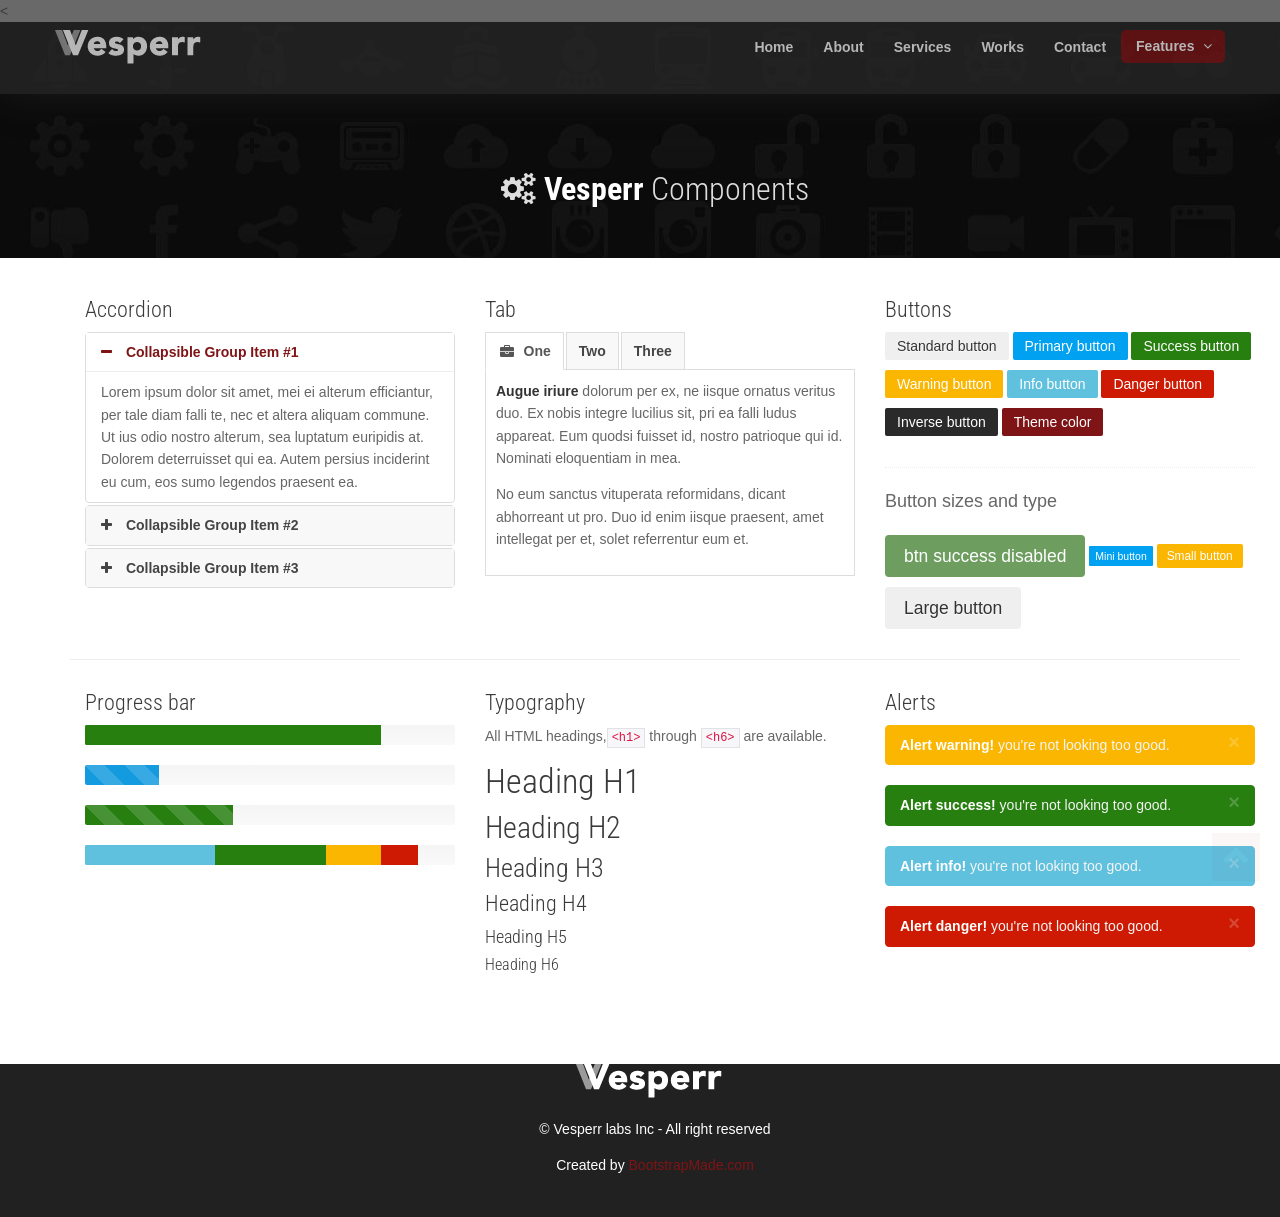
<file: components.html>
<!doctype html>
<html lang="en">

<head>
	<meta charset="utf-8">
	<title>Vesperr one page site template with bootstrap</title>
	<meta name="viewport" content="width=device-width, initial-scale=1.0" />
	<meta name="description" content="" />
	<meta name="author" content="" />
	<!-- styles -->
	<link href="assets/css/bootstrap.css" rel="stylesheet" />
	<link href="assets/css/bootstrap-responsive.css" rel="stylesheet" />
	<link href="assets/css/prettyPhoto.css" rel="stylesheet" />
	<link href="assets/css/animate.css" rel="stylesheet" />
	<<link href="https://fonts.googleapis.com/css?family=Noto+Serif:400,700,400italic|Roboto+Condensed:400,300,700" rel="stylesheet" />

	<link href="assets/css/style.css" rel="stylesheet" />
	<link href="assets/color/default.css" rel="stylesheet" />

	<!-- Fav and touch icons -->
	<link rel="apple-touch-icon-precomposed" sizes="144x144" href="ico/apple-touch-icon-144-precomposed.png" />
	<link rel="apple-touch-icon-precomposed" sizes="114x114" href="ico/apple-touch-icon-114-precomposed.png" />
	<link rel="apple-touch-icon-precomposed" sizes="72x72" href="ico/apple-touch-icon-72-precomposed.png" />
	<link rel="apple-touch-icon-precomposed" href="ico/apple-touch-icon-57-precomposed.png" />
	<link rel="shortcut icon" href="ico/favicon.ico" />
	<!-- =======================================================
    Theme Name: Vesperr
    Theme URL: https://bootstrapmade.com/vesperr-free-bootstrap-template/
    Author: BootstrapMade.com
    Author URL: https://bootstrapmade.com
	======================================================= -->
</head>

<body>
	<header>
		<div id="topnav" class="navbar navbar-fixed-top default">
			<div class="navbar-inner">
				<div class="container">
					<div class="logo">
						<a href="index.html">
				<img src="assets/img/logo.png" alt="" />
				</a>
					</div>
					<div class="navigation">
						<nav>
							<ul class="nav pull-right">
								<li><a href="index.html#intro" class="external">Home</a></li>
								<li><a href="index.html#about" class="external">About</a></li>
								<li><a href="index.html#services" class="external">Services</a></li>
								<li><a href="index.html#works" class="external">Works</a></li>
								<li><a href="index.html#contact" class="external">Contact</a></li>
								<li class="dropdown current">
									<a href="#">Features <i class="icon-angle-down"></i></a>
									<ul class="dropdown-menu">
										<li><a href="components.html" class="external">Components</a></li>
										<li><a href="icons.html" class="external">Icons</a></li>
										<li><a href="animations.html" class="external">56 Animations</a></li>
									</ul>
								</li>
							</ul>
						</nav>
					</div>
					<!--/.nav-collapse -->
				</div>
			</div>
		</div>
	</header>
	<section id="intro" class="inner">
		<div class="container">
			<div class="row">
				<div class="span12">
					<div class="inner-heading">
						<h2><i class="icon-cogs"></i><strong>Vesperr</strong> Components</h2>
					</div>
				</div>
			</div>
		</div>
	</section>
	<!-- section main content -->
	<section id="maincontent" class="section">
		<div class="container">
			<div class="row">
				<div class="span12">
					<div class="row">
						<div class="span4">
							<h4>Accordion</h4>
							<!-- start: Accordion -->
							<div class="accordion" id="accordion2">
								<div class="accordion-group">
									<div class="accordion-heading">
										<a class="accordion-toggle active" data-toggle="collapse" data-parent="#accordion2" href="#collapseOne">
								<i class="icon-minus"></i> Collapsible Group Item #1 </a>
									</div>
									<div id="collapseOne" class="accordion-body collapse in">
										<div class="accordion-inner">
											Lorem ipsum dolor sit amet, mei ei alterum efficiantur, per tale diam falli te, nec et altera aliquam commune. Ut ius odio nostro alterum, sea luptatum euripidis at. Dolorem deterruisset qui ea. Autem persius inciderint eu cum, eos sumo legendos praesent
											ea.
										</div>
									</div>
								</div>
								<div class="accordion-group">
									<div class="accordion-heading">
										<a class="accordion-toggle" data-toggle="collapse" data-parent="#accordion2" href="#collapseTwo">
								<i class="icon-plus"></i> Collapsible Group Item #2 </a>
									</div>
									<div id="collapseTwo" class="accordion-body collapse">
										<div class="accordion-inner">
											Anim pariatur cliche reprehenderit, enim eiusmod high life accusamus terry richardson ad squid. 3 wolf moon officia aute, non cupidatat skateboard dolor brunch. Food truck quinoa nesciunt laborum eiusmod.
										</div>
									</div>
								</div>
								<div class="accordion-group">
									<div class="accordion-heading">
										<a class="accordion-toggle" data-toggle="collapse" data-parent="#accordion2" href="#collapseThree">
								<i class="icon-plus"></i> Collapsible Group Item #3 </a>
									</div>
									<div id="collapseThree" class="accordion-body collapse">
										<div class="accordion-inner">
											Ad vegan excepteur butcher vice lomo. Leggings occaecat craft beer farm-to-table, raw denim aesthetic synth nesciunt you probably haven't heard of them accusamus labore sustainable VHS.
										</div>
									</div>
								</div>
							</div>
							<!--end: Accordion -->
						</div>
						<div class="span4">
							<h4>Tab</h4>
							<ul class="nav nav-tabs">
								<li class="active"><a href="#one" data-toggle="tab"><i class="icon-briefcase"></i> One</a></li>
								<li><a href="#two" data-toggle="tab">Two</a></li>
								<li><a href="#three" data-toggle="tab">Three</a></li>
							</ul>
							<div class="tab-content">
								<div class="tab-pane active" id="one">
									<p>
										<strong>Augue iriure</strong> dolorum per ex, ne iisque ornatus veritus duo. Ex nobis integre lucilius sit, pri ea falli ludus appareat. Eum quodsi fuisset id, nostro patrioque qui id. Nominati eloquentiam in mea.
									</p>
									<p>
										No eum sanctus vituperata reformidans, dicant abhorreant ut pro. Duo id enim iisque praesent, amet intellegat per et, solet referrentur eum et.
									</p>
								</div>
								<div class="tab-pane" id="two">
									<p>
										Tale dolor mea ex, te enim assum suscipit cum, vix aliquid omittantur in. Duo eu cibo dolorum menandri, nam sumo dicit admodum ei. Ne mazim commune honestatis cum, mentitum phaedrum sit et.
									</p>
								</div>
								<div class="tab-pane" id="three">
									<p>
										Cu cum commodo regione definiebas. Cum ea eros laboramus, audire deseruisse his at, munere aeterno ut quo. Et ius doming causae philosophia, vitae bonorum intellegat usu cu.
									</p>
								</div>
							</div>
						</div>
						<div class="span4 demobutton">
							<h4>Buttons</h4>
							<a href="#" class="btn">Standard button</a>
							<a href="#" class="btn btn-primary">Primary button</a>
							<a href="#" class="btn btn-success">Success button</a>
							<a href="#" class="btn btn-warning">Warning button</a>
							<a href="#" class="btn btn-info">Info button</a>
							<a href="#" class="btn btn-danger">Danger button</a>
							<a href="#" class="btn btn-inverse">Inverse button</a>
							<a href="#" class="btn btn-theme">Theme color</a>
							<div class="dotted_line">
							</div>
							<p class="lead">
								Button sizes and type
							</p>
							<a href="#" class="btn btn-large btn-success disabled">btn success disabled</a>
							<a href="#" class="btn btn-mini btn-primary">Mini button</a>
							<a href="#" class="btn btn-small btn-warning">Small button</a>
							<a href="#" class="btn btn-large btn-color">Large button</a>
						</div>
					</div>
					<div class="solid_line">
					</div>
					<div class="row">
						<div class="span4">
							<h4>Progress bar</h4>
							<div class="progress">
								<div class="bar bar-success bar80">
								</div>
							</div>
							<div class="progress progress-striped">
								<div class="bar bar20">
								</div>
							</div>
							<div class="progress progress-striped active">
								<div class="bar bar-success bar40">
								</div>
							</div>
							<div class="progress">
								<div class="bar bar-info bar35">
								</div>
								<div class="bar bar-success bar30">
								</div>
								<div class="bar bar-warning bar15">
								</div>
								<div class="bar bar-danger bar10">
								</div>
							</div>
						</div>
						<div class="span4">
							<h4>Typography</h4>
							<p>
								All HTML headings,<code>&lt;h1&gt;</code> through <code>&lt;h6&gt;</code> are available.
							</p>
							<h1>Heading H1</h1>
							<h2>Heading H2</h2>
							<h3>Heading H3</h3>
							<h4>Heading H4</h4>
							<h5>Heading H5</h5>
							<h6>Heading H6</h6>
						</div>
						<div class="span4">
							<h4>Alerts</h4>
							<div class="alert alert-warning">
								<button type="button" class="close" data-dismiss="alert">×</button><strong>Alert warning!</strong> you're not looking too good.
							</div>
							<div class="alert alert-success">
								<button type="button" class="close" data-dismiss="alert">×</button><strong>Alert success!</strong> you're not looking too good.
							</div>
							<div class="alert alert-info">
								<button type="button" class="close" data-dismiss="alert">×</button><strong>Alert info!</strong> you're not looking too good.
							</div>
							<div class="alert alert-danger">
								<button type="button" class="close" data-dismiss="alert">×</button><strong>Alert danger!</strong> you're not looking too good.
							</div>
						</div>
					</div>
				</div>
			</div>
		</div>
	</section>
	<!-- section main content -->

	<footer>
		<div class="verybottom">
			<div class="container">
				<div class="row">
					<div class="span12">
						<div class="aligncenter">
							<div class="logo">
								<a class="brand" href="index.html">
									<img src="assets/img/logo.png" alt="" />
								</a>
							</div>
							<p>
								&copy; Vesperr labs Inc - All right reserved
							</p>
							<div class="credits">
                <!--
                  All the links in the footer should remain intact.
                  You can delete the links only if you purchased the pro version.
                  Licensing information: https://bootstrapmade.com/license/
                  Purchase the pro version with working PHP/AJAX contact form: https://bootstrapmade.com/buy/?theme=Vesperr
                -->
                Created by <a href="https://bootstrapmade.com/">BootstrapMade.com</a>
              </div>
						</div>
					</div>
				</div>
			</div>
		</div>
	</footer>
	<a href="#" class="scrollup"><i class="icon-chevron-up icon-square icon-48 active"></i></a>

	<!-- Javascript Library Files -->
	<script src="assets/js/jquery.min.js"></script>
	<script src="assets/js/jquery.easing.js"></script>
	<script src="assets/js/bootstrap.js"></script>
	<script src="assets/js/parallax/jquery.parallax-1.1.3.js"></script>
	<script src="assets/js/nagging-menu.js"></script>
	<script src="assets/js/jquery.nav.js"></script>
	<script src="assets/js/prettyPhoto/jquery.prettyPhoto.js"></script>
	<script src="assets/js/portfolio/jquery.quicksand.js"></script>
	<script src="assets/js/portfolio/setting.js"></script>
	<script src="assets/js/hover/jquery-hover-effect.js"></script>
	<script src="assets/js/jquery.scrollTo.min.js"></script>
	<script src="assets/js/animate.js"></script>

	<!-- Template Custom Javascript File -->
	<script src="assets/js/custom.js"></script>

</body>

</html>
</file>
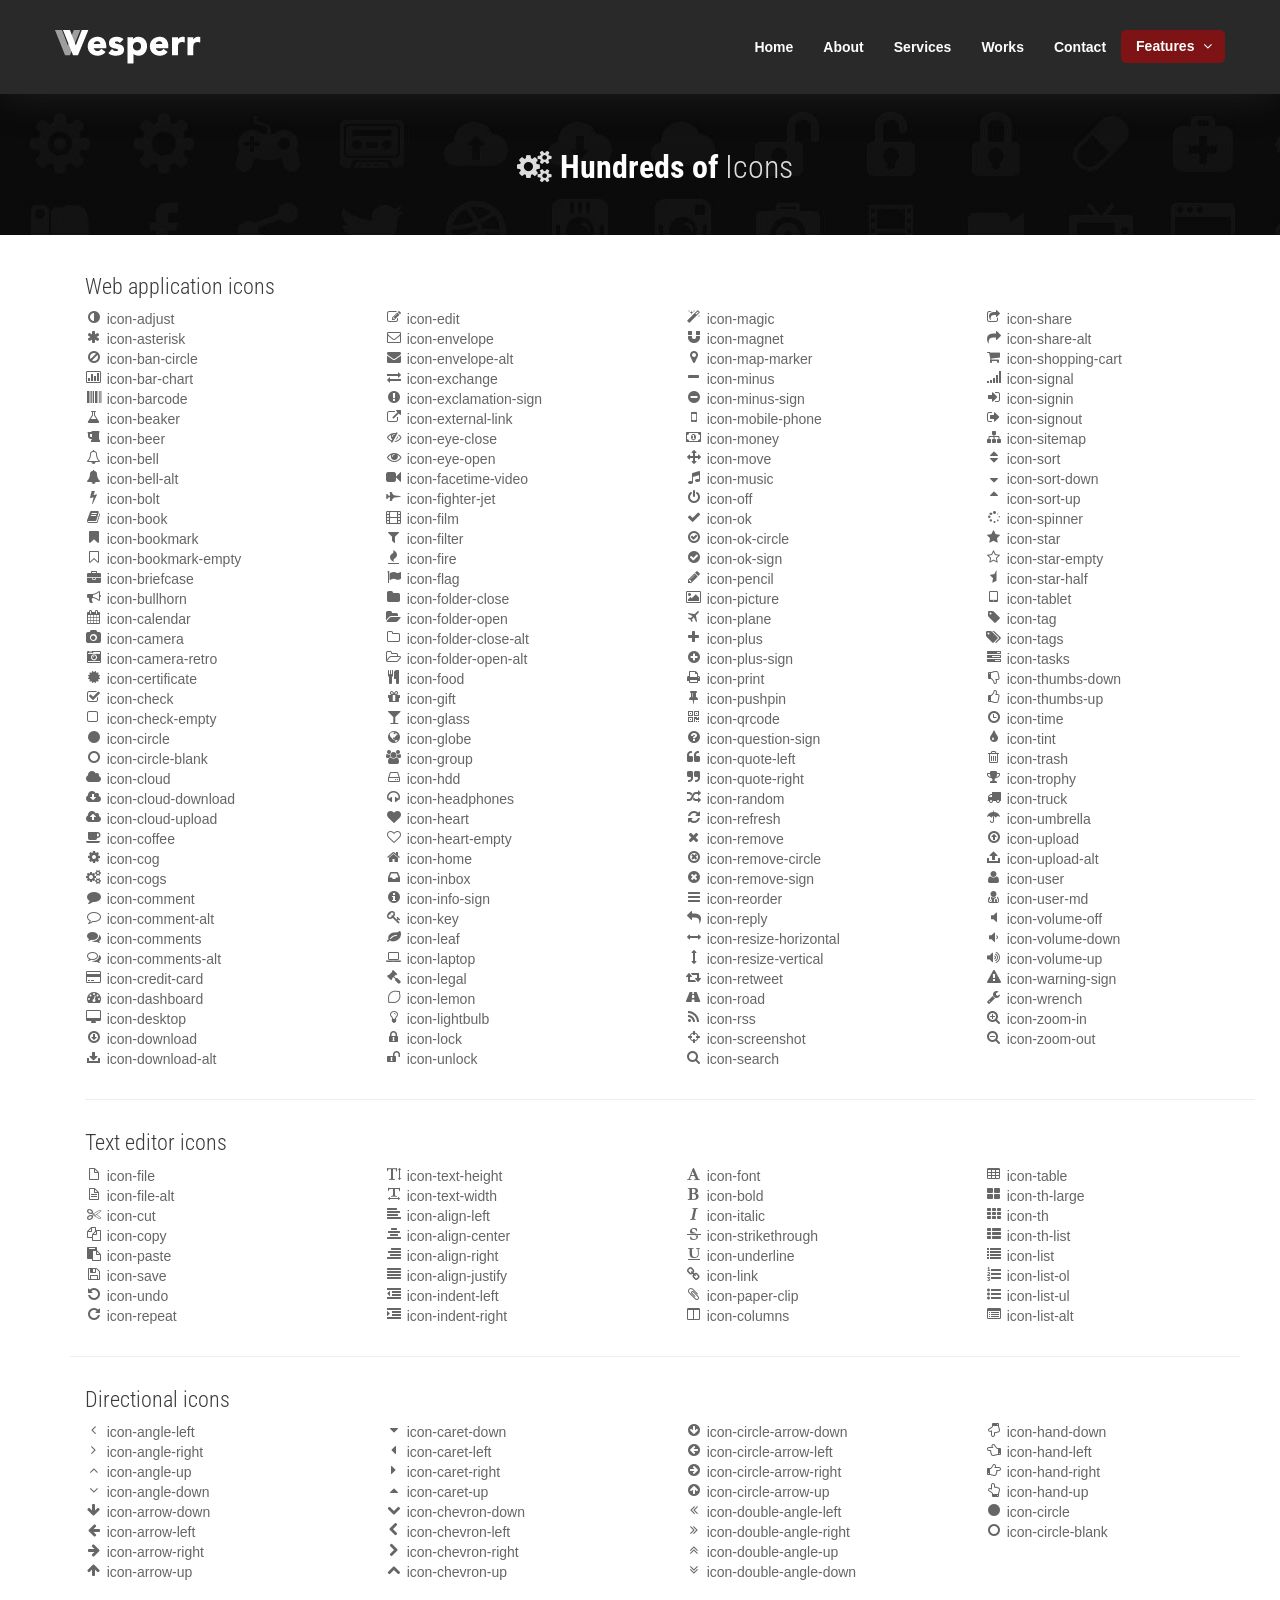
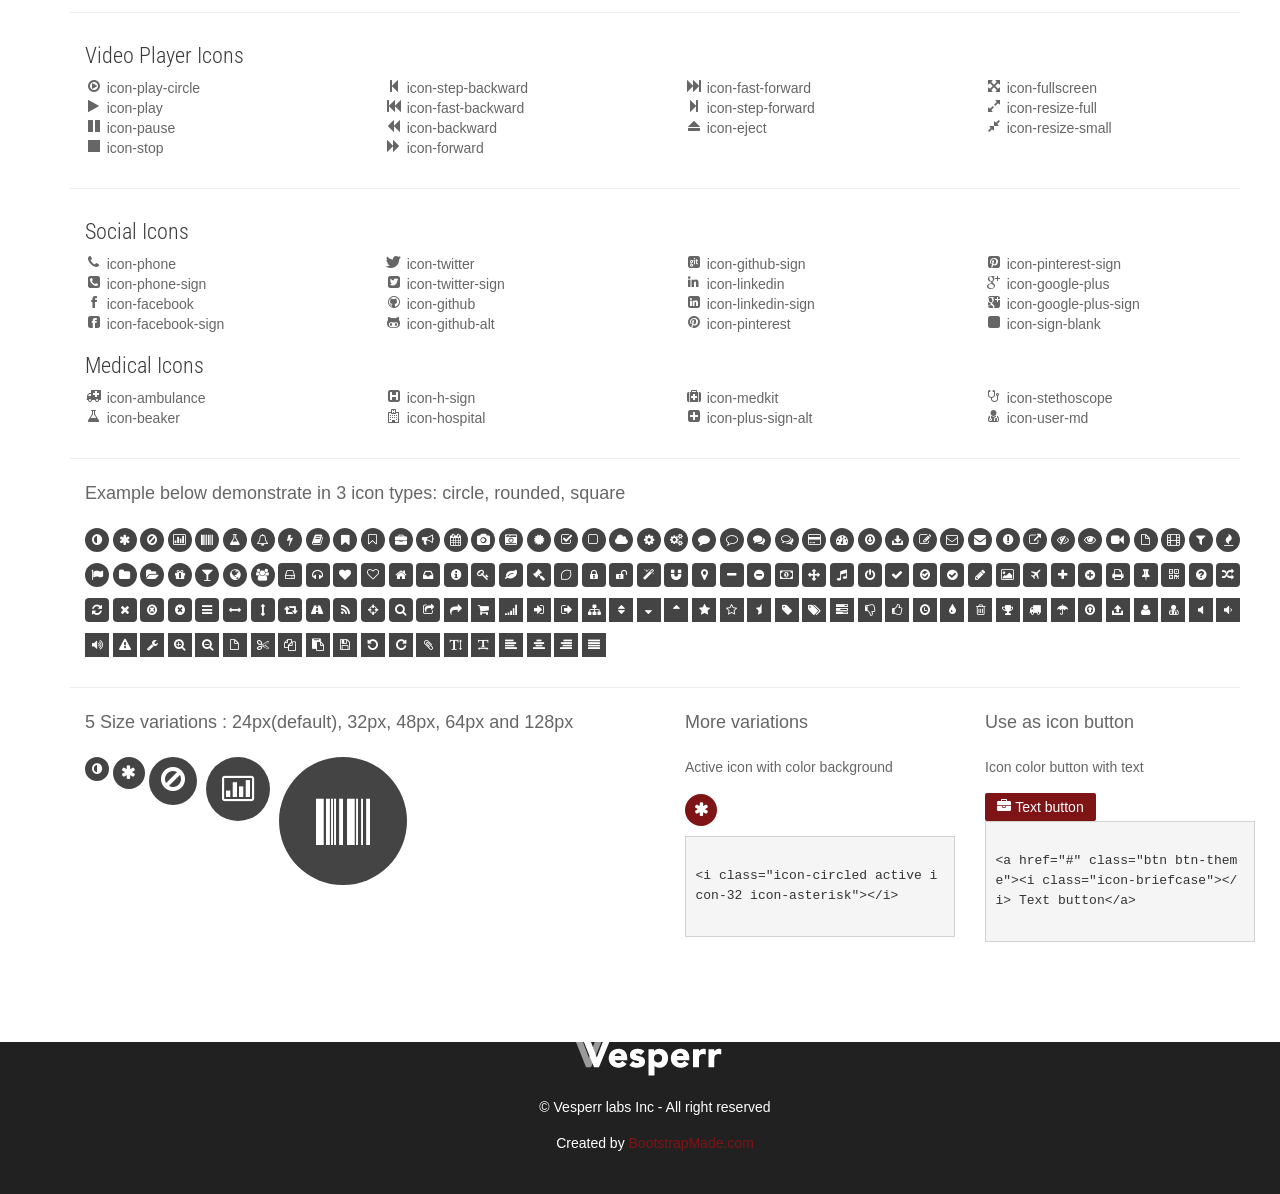
<file: icons.html>
<!doctype html>
<html lang="en">

<head>
	<meta charset="utf-8">
	<title>Vesperr one page site template with bootstrap</title>
	<meta name="viewport" content="width=device-width, initial-scale=1.0" />
	<meta name="description" content="" />
	<meta name="author" content="" />
	<!-- styles -->
	<link href="assets/css/bootstrap.css" rel="stylesheet" />
	<link href="assets/css/bootstrap-responsive.css" rel="stylesheet" />
	<link href="assets/css/prettyPhoto.css" rel="stylesheet" />
	<link href="assets/css/animate.css" rel="stylesheet" />
	<link href="https://fonts.googleapis.com/css?family=Noto+Serif:400,700,400italic|Roboto+Condensed:400,300,700" rel="stylesheet" />

	<link href="assets/css/style.css" rel="stylesheet" />
	<link href="assets/color/default.css" rel="stylesheet" />

	<link rel="apple-touch-icon-precomposed" sizes="144x144" href="ico/apple-touch-icon-144-precomposed.png" />
	<link rel="apple-touch-icon-precomposed" sizes="114x114" href="ico/apple-touch-icon-114-precomposed.png" />
	<link rel="apple-touch-icon-precomposed" sizes="72x72" href="ico/apple-touch-icon-72-precomposed.png" />
	<link rel="apple-touch-icon-precomposed" href="ico/apple-touch-icon-57-precomposed.png" />
	<link rel="shortcut icon" href="ico/favicon.ico" />
	<!-- =======================================================
    Theme Name: Vesperr
    Theme URL: https://bootstrapmade.com/vesperr-free-bootstrap-template/
    Author: BootstrapMade.com
    Author URL: https://bootstrapmade.com
	======================================================= -->
</head>

<body>
	<header>
		<div id="topnav" class="navbar navbar-fixed-top default">
			<div class="navbar-inner">
				<div class="container">
					<div class="logo">
						<a href="index.html">
				<img src="assets/img/logo.png" alt="" />
				</a>
					</div>
					<div class="navigation">
						<nav>
							<ul class="nav pull-right">
								<li><a href="index.html#intro" class="external">Home</a></li>
								<li><a href="index.html#about" class="external">About</a></li>
								<li><a href="index.html#services" class="external">Services</a></li>
								<li><a href="index.html#works" class="external">Works</a></li>
								<li><a href="index.html#contact" class="external">Contact</a></li>
								<li class="dropdown current">
									<a href="#">Features <i class="icon-angle-down"></i></a>
									<ul class="dropdown-menu">
										<li><a href="components.html" class="external">Components</a></li>
										<li><a href="icons.html" class="external">Icons</a></li>
										<li><a href="animations.html" class="external">56 Animations</a></li>
									</ul>
								</li>
							</ul>
						</nav>
					</div>
					<!--/.nav-collapse -->
				</div>
			</div>
		</div>
	</header>
	<!-- section intro -->
	<section id="intro" class="inner">
		<div class="container">
			<div class="row">
				<div class="span12">
					<div class="inner-heading">
						<h2><i class="icon-cogs"></i><strong>Hundreds of</strong> Icons</h2>
					</div>
				</div>
			</div>
		</div>
	</section>
	<!-- end section intro -->
	<!-- section main content -->
	<section id="maincontent" class="section demoicon">
		<div class="container">
			<div class="row">
				<div class="span12">
					<div class="row">
						<div class="span12">
							<h4>Web application icons</h4>
						</div>
						<div class="span3">
							<ul class="the-icons">
								<li><i class="icon-adjust"></i> icon-adjust</li>
								<li><i class="icon-asterisk"></i> icon-asterisk</li>
								<li><i class="icon-ban-circle"></i> icon-ban-circle</li>
								<li><i class="icon-bar-chart"></i> icon-bar-chart</li>
								<li><i class="icon-barcode"></i> icon-barcode</li>
								<li><i class="icon-beaker"></i> icon-beaker</li>
								<li><i class="icon-beer"></i> icon-beer</li>
								<li><i class="icon-bell"></i> icon-bell</li>
								<li><i class="icon-bell-alt"></i> icon-bell-alt</li>
								<li><i class="icon-bolt"></i> icon-bolt</li>
								<li><i class="icon-book"></i> icon-book</li>
								<li><i class="icon-bookmark"></i> icon-bookmark</li>
								<li><i class="icon-bookmark-empty"></i> icon-bookmark-empty</li>
								<li><i class="icon-briefcase"></i> icon-briefcase</li>
								<li><i class="icon-bullhorn"></i> icon-bullhorn</li>
								<li><i class="icon-calendar"></i> icon-calendar</li>
								<li><i class="icon-camera"></i> icon-camera</li>
								<li><i class="icon-camera-retro"></i> icon-camera-retro</li>
								<li><i class="icon-certificate"></i> icon-certificate</li>
								<li><i class="icon-check"></i> icon-check</li>
								<li><i class="icon-check-empty"></i> icon-check-empty</li>
								<li><i class="icon-circle"></i> icon-circle</li>
								<li><i class="icon-circle-blank"></i> icon-circle-blank</li>
								<li><i class="icon-cloud"></i> icon-cloud</li>
								<li><i class="icon-cloud-download"></i> icon-cloud-download</li>
								<li><i class="icon-cloud-upload"></i> icon-cloud-upload</li>
								<li><i class="icon-coffee"></i> icon-coffee</li>
								<li><i class="icon-cog"></i> icon-cog</li>
								<li><i class="icon-cogs"></i> icon-cogs</li>
								<li><i class="icon-comment"></i> icon-comment</li>
								<li><i class="icon-comment-alt"></i> icon-comment-alt</li>
								<li><i class="icon-comments"></i> icon-comments</li>
								<li><i class="icon-comments-alt"></i> icon-comments-alt</li>
								<li><i class="icon-credit-card"></i> icon-credit-card</li>
								<li><i class="icon-dashboard"></i> icon-dashboard</li>
								<li><i class="icon-desktop"></i> icon-desktop</li>
								<li><i class="icon-download"></i> icon-download</li>
								<li><i class="icon-download-alt"></i> icon-download-alt</li>
							</ul>
						</div>
						<div class="span3">
							<ul class="the-icons">
								<li><i class="icon-edit"></i> icon-edit</li>
								<li><i class="icon-envelope"></i> icon-envelope</li>
								<li><i class="icon-envelope-alt"></i> icon-envelope-alt</li>
								<li><i class="icon-exchange"></i> icon-exchange</li>
								<li><i class="icon-exclamation-sign"></i> icon-exclamation-sign</li>
								<li><i class="icon-external-link"></i> icon-external-link</li>
								<li><i class="icon-eye-close"></i> icon-eye-close</li>
								<li><i class="icon-eye-open"></i> icon-eye-open</li>
								<li><i class="icon-facetime-video"></i> icon-facetime-video</li>
								<li><i class="icon-fighter-jet"></i> icon-fighter-jet</li>
								<li><i class="icon-film"></i> icon-film</li>
								<li><i class="icon-filter"></i> icon-filter</li>
								<li><i class="icon-fire"></i> icon-fire</li>
								<li><i class="icon-flag"></i> icon-flag</li>
								<li><i class="icon-folder-close"></i> icon-folder-close</li>
								<li><i class="icon-folder-open"></i> icon-folder-open</li>
								<li><i class="icon-folder-close-alt"></i> icon-folder-close-alt</li>
								<li><i class="icon-folder-open-alt"></i> icon-folder-open-alt</li>
								<li><i class="icon-food"></i> icon-food</li>
								<li><i class="icon-gift"></i> icon-gift</li>
								<li><i class="icon-glass"></i> icon-glass</li>
								<li><i class="icon-globe"></i> icon-globe</li>
								<li><i class="icon-group"></i> icon-group</li>
								<li><i class="icon-hdd"></i> icon-hdd</li>
								<li><i class="icon-headphones"></i> icon-headphones</li>
								<li><i class="icon-heart"></i> icon-heart</li>
								<li><i class="icon-heart-empty"></i> icon-heart-empty</li>
								<li><i class="icon-home"></i> icon-home</li>
								<li><i class="icon-inbox"></i> icon-inbox</li>
								<li><i class="icon-info-sign"></i> icon-info-sign</li>
								<li><i class="icon-key"></i> icon-key</li>
								<li><i class="icon-leaf"></i> icon-leaf</li>
								<li><i class="icon-laptop"></i> icon-laptop</li>
								<li><i class="icon-legal"></i> icon-legal</li>
								<li><i class="icon-lemon"></i> icon-lemon</li>
								<li><i class="icon-lightbulb"></i> icon-lightbulb</li>
								<li><i class="icon-lock"></i> icon-lock</li>
								<li><i class="icon-unlock"></i> icon-unlock</li>
							</ul>
						</div>
						<div class="span3">
							<ul class="the-icons">
								<li><i class="icon-magic"></i> icon-magic</li>
								<li><i class="icon-magnet"></i> icon-magnet</li>
								<li><i class="icon-map-marker"></i> icon-map-marker</li>
								<li><i class="icon-minus"></i> icon-minus</li>
								<li><i class="icon-minus-sign"></i> icon-minus-sign</li>
								<li><i class="icon-mobile-phone"></i> icon-mobile-phone</li>
								<li><i class="icon-money"></i> icon-money</li>
								<li><i class="icon-move"></i> icon-move</li>
								<li><i class="icon-music"></i> icon-music</li>
								<li><i class="icon-off"></i> icon-off</li>
								<li><i class="icon-ok"></i> icon-ok</li>
								<li><i class="icon-ok-circle"></i> icon-ok-circle</li>
								<li><i class="icon-ok-sign"></i> icon-ok-sign</li>
								<li><i class="icon-pencil"></i> icon-pencil</li>
								<li><i class="icon-picture"></i> icon-picture</li>
								<li><i class="icon-plane"></i> icon-plane</li>
								<li><i class="icon-plus"></i> icon-plus</li>
								<li><i class="icon-plus-sign"></i> icon-plus-sign</li>
								<li><i class="icon-print"></i> icon-print</li>
								<li><i class="icon-pushpin"></i> icon-pushpin</li>
								<li><i class="icon-qrcode"></i> icon-qrcode</li>
								<li><i class="icon-question-sign"></i> icon-question-sign</li>
								<li><i class="icon-quote-left"></i> icon-quote-left</li>
								<li><i class="icon-quote-right"></i> icon-quote-right</li>
								<li><i class="icon-random"></i> icon-random</li>
								<li><i class="icon-refresh"></i> icon-refresh</li>
								<li><i class="icon-remove"></i> icon-remove</li>
								<li><i class="icon-remove-circle"></i> icon-remove-circle</li>
								<li><i class="icon-remove-sign"></i> icon-remove-sign</li>
								<li><i class="icon-reorder"></i> icon-reorder</li>
								<li><i class="icon-reply"></i> icon-reply</li>
								<li><i class="icon-resize-horizontal"></i> icon-resize-horizontal</li>
								<li><i class="icon-resize-vertical"></i> icon-resize-vertical</li>
								<li><i class="icon-retweet"></i> icon-retweet</li>
								<li><i class="icon-road"></i> icon-road</li>
								<li><i class="icon-rss"></i> icon-rss</li>
								<li><i class="icon-screenshot"></i> icon-screenshot</li>
								<li><i class="icon-search"></i> icon-search</li>
							</ul>
						</div>
						<div class="span3">
							<ul class="the-icons">
								<li><i class="icon-share"></i> icon-share</li>
								<li><i class="icon-share-alt"></i> icon-share-alt</li>
								<li><i class="icon-shopping-cart"></i> icon-shopping-cart</li>
								<li><i class="icon-signal"></i> icon-signal</li>
								<li><i class="icon-signin"></i> icon-signin</li>
								<li><i class="icon-signout"></i> icon-signout</li>
								<li><i class="icon-sitemap"></i> icon-sitemap</li>
								<li><i class="icon-sort"></i> icon-sort</li>
								<li><i class="icon-sort-down"></i> icon-sort-down</li>
								<li><i class="icon-sort-up"></i> icon-sort-up</li>
								<li><i class="icon-spinner"></i> icon-spinner</li>
								<li><i class="icon-star"></i> icon-star</li>
								<li><i class="icon-star-empty"></i> icon-star-empty</li>
								<li><i class="icon-star-half"></i> icon-star-half</li>
								<li><i class="icon-tablet"></i> icon-tablet</li>
								<li><i class="icon-tag"></i> icon-tag</li>
								<li><i class="icon-tags"></i> icon-tags</li>
								<li><i class="icon-tasks"></i> icon-tasks</li>
								<li><i class="icon-thumbs-down"></i> icon-thumbs-down</li>
								<li><i class="icon-thumbs-up"></i> icon-thumbs-up</li>
								<li><i class="icon-time"></i> icon-time</li>
								<li><i class="icon-tint"></i> icon-tint</li>
								<li><i class="icon-trash"></i> icon-trash</li>
								<li><i class="icon-trophy"></i> icon-trophy</li>
								<li><i class="icon-truck"></i> icon-truck</li>
								<li><i class="icon-umbrella"></i> icon-umbrella</li>
								<li><i class="icon-upload"></i> icon-upload</li>
								<li><i class="icon-upload-alt"></i> icon-upload-alt</li>
								<li><i class="icon-user"></i> icon-user</li>
								<li><i class="icon-user-md"></i> icon-user-md</li>
								<li><i class="icon-volume-off"></i> icon-volume-off</li>
								<li><i class="icon-volume-down"></i> icon-volume-down</li>
								<li><i class="icon-volume-up"></i> icon-volume-up</li>
								<li><i class="icon-warning-sign"></i> icon-warning-sign</li>
								<li><i class="icon-wrench"></i> icon-wrench</li>
								<li><i class="icon-zoom-in"></i> icon-zoom-in</li>
								<li><i class="icon-zoom-out"></i> icon-zoom-out</li>
							</ul>
						</div>
					</div>
					<div class="row">
						<div class="span12">
							<div class="solid_line">
							</div>
						</div>
					</div>
					<div class="row">
						<div class="span12">
							<h4>Text editor icons</h4>
						</div>
						<div class="span3">
							<ul class="the-icons">
								<li><i class="icon-file"></i> icon-file</li>
								<li><i class="icon-file-alt"></i> icon-file-alt</li>
								<li><i class="icon-cut"></i> icon-cut</li>
								<li><i class="icon-copy"></i> icon-copy</li>
								<li><i class="icon-paste"></i> icon-paste</li>
								<li><i class="icon-save"></i> icon-save</li>
								<li><i class="icon-undo"></i> icon-undo</li>
								<li><i class="icon-repeat"></i> icon-repeat</li>
							</ul>
						</div>
						<div class="span3">
							<ul class="the-icons">
								<li><i class="icon-text-height"></i> icon-text-height</li>
								<li><i class="icon-text-width"></i> icon-text-width</li>
								<li><i class="icon-align-left"></i> icon-align-left</li>
								<li><i class="icon-align-center"></i> icon-align-center</li>
								<li><i class="icon-align-right"></i> icon-align-right</li>
								<li><i class="icon-align-justify"></i> icon-align-justify</li>
								<li><i class="icon-indent-left"></i> icon-indent-left</li>
								<li><i class="icon-indent-right"></i> icon-indent-right</li>
							</ul>
						</div>
						<div class="span3">
							<ul class="the-icons">
								<li><i class="icon-font"></i> icon-font</li>
								<li><i class="icon-bold"></i> icon-bold</li>
								<li><i class="icon-italic"></i> icon-italic</li>
								<li><i class="icon-strikethrough"></i> icon-strikethrough</li>
								<li><i class="icon-underline"></i> icon-underline</li>
								<li><i class="icon-link"></i> icon-link</li>
								<li><i class="icon-paper-clip"></i> icon-paper-clip</li>
								<li><i class="icon-columns"></i> icon-columns</li>
							</ul>
						</div>
						<div class="span3">
							<ul class="the-icons">
								<li><i class="icon-table"></i> icon-table</li>
								<li><i class="icon-th-large"></i> icon-th-large</li>
								<li><i class="icon-th"></i> icon-th</li>
								<li><i class="icon-th-list"></i> icon-th-list</li>
								<li><i class="icon-list"></i> icon-list</li>
								<li><i class="icon-list-ol"></i> icon-list-ol</li>
								<li><i class="icon-list-ul"></i> icon-list-ul</li>
								<li><i class="icon-list-alt"></i> icon-list-alt</li>
							</ul>
						</div>
					</div>
					<div class="solid_line">
					</div>
					<div class="row">
						<div class="span12">
							<h4>Directional icons</h4>
						</div>
						<div class="span3">
							<ul class="the-icons">
								<li><i class="icon-angle-left"></i> icon-angle-left</li>
								<li><i class="icon-angle-right"></i> icon-angle-right</li>
								<li><i class="icon-angle-up"></i> icon-angle-up</li>
								<li><i class="icon-angle-down"></i> icon-angle-down</li>
								<li><i class="icon-arrow-down"></i> icon-arrow-down</li>
								<li><i class="icon-arrow-left"></i> icon-arrow-left</li>
								<li><i class="icon-arrow-right"></i> icon-arrow-right</li>
								<li><i class="icon-arrow-up"></i> icon-arrow-up</li>
							</ul>
						</div>
						<div class="span3">
							<ul class="the-icons">
								<li><i class="icon-caret-down"></i> icon-caret-down</li>
								<li><i class="icon-caret-left"></i> icon-caret-left</li>
								<li><i class="icon-caret-right"></i> icon-caret-right</li>
								<li><i class="icon-caret-up"></i> icon-caret-up</li>
								<li><i class="icon-chevron-down"></i> icon-chevron-down</li>
								<li><i class="icon-chevron-left"></i> icon-chevron-left</li>
								<li><i class="icon-chevron-right"></i> icon-chevron-right</li>
								<li><i class="icon-chevron-up"></i> icon-chevron-up</li>
							</ul>
						</div>
						<div class="span3">
							<ul class="the-icons">
								<li><i class="icon-circle-arrow-down"></i> icon-circle-arrow-down</li>
								<li><i class="icon-circle-arrow-left"></i> icon-circle-arrow-left</li>
								<li><i class="icon-circle-arrow-right"></i> icon-circle-arrow-right</li>
								<li><i class="icon-circle-arrow-up"></i> icon-circle-arrow-up</li>
								<li><i class="icon-double-angle-left"></i> icon-double-angle-left</li>
								<li><i class="icon-double-angle-right"></i> icon-double-angle-right</li>
								<li><i class="icon-double-angle-up"></i> icon-double-angle-up</li>
								<li><i class="icon-double-angle-down"></i> icon-double-angle-down</li>
							</ul>
						</div>
						<div class="span3">
							<ul class="the-icons">
								<li><i class="icon-hand-down"></i> icon-hand-down</li>
								<li><i class="icon-hand-left"></i> icon-hand-left</li>
								<li><i class="icon-hand-right"></i> icon-hand-right</li>
								<li><i class="icon-hand-up"></i> icon-hand-up</li>
								<li><i class="icon-circle"></i> icon-circle</li>
								<li><i class="icon-circle-blank"></i> icon-circle-blank</li>
							</ul>
						</div>
					</div>
					<div class="solid_line">
					</div>
					<div class="row">
						<div class="span12">
							<h4>Video Player Icons</h4>
						</div>
						<div class="span3">
							<ul class="the-icons">
								<li><i class="icon-play-circle"></i> icon-play-circle</li>
								<li><i class="icon-play"></i> icon-play</li>
								<li><i class="icon-pause"></i> icon-pause</li>
								<li><i class="icon-stop"></i> icon-stop</li>
							</ul>
						</div>
						<div class="span3">
							<ul class="the-icons">
								<li><i class="icon-step-backward"></i> icon-step-backward</li>
								<li><i class="icon-fast-backward"></i> icon-fast-backward</li>
								<li><i class="icon-backward"></i> icon-backward</li>
								<li><i class="icon-forward"></i> icon-forward</li>
							</ul>
						</div>
						<div class="span3">
							<ul class="the-icons">
								<li><i class="icon-fast-forward"></i> icon-fast-forward</li>
								<li><i class="icon-step-forward"></i> icon-step-forward</li>
								<li><i class="icon-eject"></i> icon-eject</li>
							</ul>
						</div>
						<div class="span3">
							<ul class="the-icons">
								<li><i class="icon-fullscreen"></i> icon-fullscreen</li>
								<li><i class="icon-resize-full"></i> icon-resize-full</li>
								<li><i class="icon-resize-small"></i> icon-resize-small</li>
							</ul>
						</div>
					</div>
					<div class="solid_line">
					</div>
					<div class="row">
						<div class="span12">
							<h4>Social Icons</h4>
						</div>
						<div class="span3">
							<ul class="the-icons">
								<li><i class="icon-phone"></i> icon-phone</li>
								<li><i class="icon-phone-sign"></i> icon-phone-sign</li>
								<li><i class="icon-facebook"></i> icon-facebook</li>
								<li><i class="icon-facebook-sign"></i> icon-facebook-sign</li>
							</ul>
						</div>
						<div class="span3">
							<ul class="the-icons">
								<li><i class="icon-twitter"></i> icon-twitter</li>
								<li><i class="icon-twitter-sign"></i> icon-twitter-sign</li>
								<li><i class="icon-github"></i> icon-github</li>
								<li><i class="icon-github-alt"></i> icon-github-alt</li>
							</ul>
						</div>
						<div class="span3">
							<ul class="the-icons">
								<li><i class="icon-github-sign"></i> icon-github-sign</li>
								<li><i class="icon-linkedin"></i> icon-linkedin</li>
								<li><i class="icon-linkedin-sign"></i> icon-linkedin-sign</li>
								<li><i class="icon-pinterest"></i> icon-pinterest</li>
							</ul>
						</div>
						<div class="span3">
							<ul class="the-icons">
								<li><i class="icon-pinterest-sign"></i> icon-pinterest-sign</li>
								<li><i class="icon-google-plus"></i> icon-google-plus</li>
								<li><i class="icon-google-plus-sign"></i> icon-google-plus-sign</li>
								<li><i class="icon-sign-blank"></i> icon-sign-blank</li>
							</ul>
						</div>
					</div>
					<div class="row">
						<div class="span12">
							<h4>Medical Icons</h4>
						</div>
						<div class="span3">
							<ul class="the-icons">
								<li><i class="icon-ambulance"></i> icon-ambulance</li>
								<li><i class="icon-beaker"></i> icon-beaker</li>
							</ul>
						</div>
						<div class="span3">
							<ul class="the-icons">
								<li><i class="icon-h-sign"></i> icon-h-sign</li>
								<li><i class="icon-hospital"></i> icon-hospital</li>
							</ul>
						</div>
						<div class="span3">
							<ul class="the-icons">
								<li><i class="icon-medkit"></i> icon-medkit</li>
								<li><i class="icon-plus-sign-alt"></i> icon-plus-sign-alt</li>
							</ul>
						</div>
						<div class="span3">
							<ul class="the-icons">
								<li><i class="icon-stethoscope"></i> icon-stethoscope</li>
								<li><i class="icon-user-md"></i> icon-user-md</li>
							</ul>
						</div>
					</div>
					<div class="solid_line">
					</div>
					<div class="row">
						<div class="span12">
							<p class="lead">
								Example below demonstrate in 3 icon types: circle, rounded, square
							</p>
							<i class="icon-circled icon-adjust"></i>
							<i class="icon-circled icon-asterisk"></i>
							<i class="icon-circled icon-ban-circle"></i>
							<i class="icon-circled icon-bar-chart"></i>
							<i class="icon-circled icon-barcode"></i>
							<i class="icon-circled icon-beaker"></i>
							<i class="icon-circled icon-bell"></i>
							<i class="icon-circled icon-bolt"></i>
							<i class="icon-circled icon-book"></i>
							<i class="icon-circled icon-bookmark"></i>
							<i class="icon-circled icon-bookmark-empty"></i>
							<i class="icon-circled icon-briefcase"></i>
							<i class="icon-circled icon-bullhorn"></i>
							<i class="icon-circled icon-calendar"></i>
							<i class="icon-circled icon-camera"></i>
							<i class="icon-circled icon-camera-retro"></i>
							<i class="icon-circled icon-certificate"></i>
							<i class="icon-circled icon-check"></i>
							<i class="icon-circled icon-check-empty"></i>
							<i class="icon-circled icon-cloud"></i>
							<i class="icon-circled icon-cog"></i>
							<i class="icon-circled icon-cogs"></i>
							<i class="icon-circled icon-comment"></i>
							<i class="icon-circled icon-comment-alt"></i>
							<i class="icon-circled icon-comments"></i>
							<i class="icon-circled icon-comments-alt"></i>
							<i class="icon-circled icon-credit-card"></i>
							<i class="icon-circled icon-dashboard"></i>
							<i class="icon-circled icon-download"></i>
							<i class="icon-circled icon-download-alt"></i>
							<i class="icon-circled icon-edit"></i>
							<i class="icon-circled icon-envelope"></i>
							<i class="icon-circled icon-envelope-alt"></i>
							<i class="icon-circled icon-exclamation-sign"></i>
							<i class="icon-circled icon-external-link"></i>
							<i class="icon-circled icon-eye-close"></i>
							<i class="icon-circled icon-eye-open"></i>
							<i class="icon-circled icon-facetime-video"></i>
							<i class="icon-circled icon-file" title="icon-file"></i>
							<i class="icon-circled icon-film"></i>
							<i class="icon-circled icon-filter"></i>
							<i class="icon-circled icon-fire"></i>
							<i class="icon-circled icon-flag"></i>
							<i class="icon-circled icon-folder-close"></i>
							<i class="icon-circled icon-folder-open"></i>
							<i class="icon-circled icon-gift"></i>
							<i class="icon-circled icon-glass"></i>
							<i class="icon-circled icon-globe"></i>
							<i class="icon-circled icon-group"></i>
							<i class="icon-rounded icon-hdd"></i>
							<i class="icon-rounded icon-headphones"></i>
							<i class="icon-rounded icon-heart"></i>
							<i class="icon-rounded icon-heart-empty"></i>
							<i class="icon-rounded icon-home"></i>
							<i class="icon-rounded icon-inbox"></i>
							<i class="icon-rounded icon-info-sign"></i>
							<i class="icon-rounded icon-key"></i>
							<i class="icon-rounded icon-leaf"></i>
							<i class="icon-rounded icon-legal"></i>
							<i class="icon-rounded icon-lemon"></i>
							<i class="icon-rounded icon-lock"></i>
							<i class="icon-rounded icon-unlock"></i>
							<i class="icon-rounded icon-magic"></i>
							<i class="icon-rounded icon-magnet"></i>
							<i class="icon-rounded icon-map-marker"></i>
							<i class="icon-rounded icon-minus"></i>
							<i class="icon-rounded icon-minus-sign"></i>
							<i class="icon-rounded icon-money"></i>
							<i class="icon-rounded icon-move"></i>
							<i class="icon-rounded icon-music"></i>
							<i class="icon-rounded icon-off"></i>
							<i class="icon-rounded icon-ok"></i>
							<i class="icon-rounded icon-ok-circle"></i>
							<i class="icon-rounded icon-ok-sign"></i>
							<i class="icon-rounded icon-pencil"></i>
							<i class="icon-rounded icon-picture"></i>
							<i class="icon-rounded icon-plane"></i>
							<i class="icon-rounded icon-plus"></i>
							<i class="icon-rounded icon-plus-sign"></i>
							<i class="icon-rounded icon-print"></i>
							<i class="icon-rounded icon-pushpin"></i>
							<i class="icon-rounded icon-qrcode"></i>
							<i class="icon-rounded icon-question-sign"></i>
							<i class="icon-rounded icon-random"></i>
							<i class="icon-rounded icon-refresh"></i>
							<i class="icon-rounded icon-remove"></i>
							<i class="icon-rounded icon-remove-circle"></i>
							<i class="icon-rounded icon-remove-sign"></i>
							<i class="icon-rounded icon-reorder"></i>
							<i class="icon-rounded icon-resize-horizontal"></i>
							<i class="icon-rounded icon-resize-vertical"></i>
							<i class="icon-rounded icon-retweet"></i>
							<i class="icon-rounded icon-road"></i>
							<i class="icon-rounded icon-rss"></i>
							<i class="icon-rounded icon-screenshot"></i>
							<i class="icon-rounded icon-search"></i>
							<i class="icon-rounded icon-share"></i>
							<i class="icon-square icon-share-alt"></i>
							<i class="icon-square icon-shopping-cart"></i>
							<i class="icon-square icon-signal"></i>
							<i class="icon-square icon-signin"></i>
							<i class="icon-square icon-signout"></i>
							<i class="icon-square icon-sitemap"></i>
							<i class="icon-square icon-sort"></i>
							<i class="icon-square icon-sort-down"></i>
							<i class="icon-square icon-sort-up"></i>
							<i class="icon-square icon-star"></i>
							<i class="icon-square icon-star-empty"></i>
							<i class="icon-square icon-star-half"></i>
							<i class="icon-square icon-tag"></i>
							<i class="icon-square icon-tags"></i>
							<i class="icon-square icon-tasks"></i>
							<i class="icon-square icon-thumbs-down"></i>
							<i class="icon-square icon-thumbs-up"></i>
							<i class="icon-square icon-time"></i>
							<i class="icon-square icon-tint"></i>
							<i class="icon-square icon-trash"></i>
							<i class="icon-square icon-trophy"></i>
							<i class="icon-square icon-truck"></i>
							<i class="icon-square icon-umbrella"></i>
							<i class="icon-square icon-upload"></i>
							<i class="icon-square icon-upload-alt"></i>
							<i class="icon-square icon-user"></i>
							<i class="icon-square icon-user-md"></i>
							<i class="icon-square icon-volume-off"></i>
							<i class="icon-square icon-volume-down"></i>
							<i class="icon-square icon-volume-up"></i>
							<i class="icon-square icon-warning-sign"></i>
							<i class="icon-square icon-wrench"></i>
							<i class="icon-square icon-zoom-in"></i>
							<i class="icon-square icon-zoom-out"></i>
							<i class="icon-square icon-file"></i>
							<i class="icon-square icon-cut"></i>
							<i class="icon-square icon-copy"></i>
							<i class="icon-square icon-paste"></i>
							<i class="icon-square icon-save"></i>
							<i class="icon-square icon-undo"></i>
							<i class="icon-square icon-repeat"></i>
							<i class="icon-square icon-paper-clip"></i>
							<i class="icon-square icon-text-height"></i>
							<i class="icon-square icon-text-width"></i>
							<i class="icon-square icon-align-left"></i>
							<i class="icon-square icon-align-center"></i>
							<i class="icon-square icon-align-right"></i>
							<i class="icon-square icon-align-justify"></i>
						</div>
					</div>
					<div class="solid_line">
					</div>
					<div class="row">
						<div class="span6">
							<p class="lead">
								5 Size variations : 24px(default), 32px, 48px, 64px and 128px
							</p>
							<i class="icon-circled icon-adjust"></i>
							<i class="icon-circled icon-32 icon-asterisk"></i>
							<i class="icon-circled icon-48 icon-ban-circle"></i>
							<i class="icon-circled icon-64 icon-bar-chart"></i>
							<i class="icon-circled icon-128 icon-barcode"></i>
						</div>
						<div class="span3">
							<p class="lead">
								More variations
							</p>
							<p>
								Active icon with color background
							</p>
							<div class="bs-docs-example">
								<i class="icon-circled active icon-32 icon-asterisk"></i>
								<div class="clear">
								</div>
							</div>
							<pre class="prettyprint linenums">
						 &lt;i class="icon-circled active icon-32 icon-asterisk"&gt;&lt;/i&gt;
					</pre>
						</div>
						<div class="span3">
							<p class="lead">
								Use as icon button
							</p>
							<p>
								Icon color button with text
							</p>
							<div class="bs-docs-example">
								<a href="#" class="btn btn-theme"><i class="icon-briefcase"></i> Text button</a>
								<div class="clear">
								</div>
							</div>
							<pre class="prettyprint linenums">
						 &lt;a href="#" class="btn btn-theme"&gt;&lt;i class="icon-briefcase"&gt;&lt;/i&gt; Text button&lt;/a&gt;
					</pre>
						</div>
					</div>
				</div>
			</div>
		</div>
	</section>
	<!-- end section main content -->

	<footer>
		<div class="verybottom">
			<div class="container">
				<div class="row">
					<div class="span12">
						<div class="aligncenter">
							<div class="logo">
								<a class="brand" href="index.html">
									<img src="assets/img/logo.png" alt="" />
								</a>
							</div>
							<p>
								&copy; Vesperr labs Inc - All right reserved
							</p>
							<div class="credits">
                <!--
                  All the links in the footer should remain intact.
                  You can delete the links only if you purchased the pro version.
                  Licensing information: https://bootstrapmade.com/license/
                  Purchase the pro version with working PHP/AJAX contact form: https://bootstrapmade.com/buy/?theme=Vesperr
                -->
                Created by <a href="https://bootstrapmade.com/">BootstrapMade.com</a>
              </div>
						</div>
					</div>
				</div>
			</div>
		</div>
	</footer>
	<a href="#" class="scrollup"><i class="icon-chevron-up icon-square icon-48 active"></i></a>

	<!-- Javascript Library Files -->
	<script src="assets/js/jquery.min.js"></script>
	<script src="assets/js/jquery.easing.js"></script>
	<script src="assets/js/bootstrap.js"></script>
	<script src="assets/js/parallax/jquery.parallax-1.1.3.js"></script>
	<script src="assets/js/nagging-menu.js"></script>
	<script src="assets/js/jquery.nav.js"></script>
	<script src="assets/js/prettyPhoto/jquery.prettyPhoto.js"></script>
	<script src="assets/js/portfolio/jquery.quicksand.js"></script>
	<script src="assets/js/portfolio/setting.js"></script>
	<script src="assets/js/hover/jquery-hover-effect.js"></script>
	<script src="assets/js/jquery.scrollTo.min.js"></script>
	<script src="assets/js/animate.js"></script>

	<!-- Template Custom Javascript File -->
	<script src="assets/js/custom.js"></script>

</body>

</html>
</file>
<file: assets/css/prettyPhoto.css>
div.pp_default .pp_top,div.pp_default .pp_top .pp_middle,div.pp_default .pp_top .pp_left,div.pp_default .pp_top .pp_right,div.pp_default .pp_bottom,div.pp_default .pp_bottom .pp_left,div.pp_default .pp_bottom .pp_middle,div.pp_default .pp_bottom .pp_right{height:13px}
div.pp_default .pp_top .pp_left{background:url(../images/prettyPhoto/default/sprite.png) -78px -93px no-repeat}
div.pp_default .pp_top .pp_middle{background:url(../images/prettyPhoto/default/sprite_x.png) top left repeat-x}
div.pp_default .pp_top .pp_right{background:url(../images/prettyPhoto/default/sprite.png) -112px -93px no-repeat}
div.pp_default .pp_content .ppt{color:#f8f8f8}
div.pp_default .pp_content_container .pp_left{background:url(../images/prettyPhoto/default/sprite_y.png) -7px 0 repeat-y;padding-left:13px}
div.pp_default .pp_content_container .pp_right{background:url(../images/prettyPhoto/default/sprite_y.png) top right repeat-y;padding-right:13px}
div.pp_default .pp_next:hover{background:url(../images/prettyPhoto/default/sprite_next.png) center right no-repeat;cursor:pointer}
div.pp_default .pp_previous:hover{background:url(../images/prettyPhoto/default/sprite_prev.png) center left no-repeat;cursor:pointer}
div.pp_default .pp_expand{background:url(../images/prettyPhoto/default/sprite.png) 0 -29px no-repeat;cursor:pointer;width:28px;height:28px}
div.pp_default .pp_expand:hover{background:url(../images/prettyPhoto/default/sprite.png) 0 -56px no-repeat;cursor:pointer}
div.pp_default .pp_contract{background:url(../images/prettyPhoto/default/sprite.png) 0 -84px no-repeat;cursor:pointer;width:28px;height:28px}
div.pp_default .pp_contract:hover{background:url(../images/prettyPhoto/default/sprite.png) 0 -113px no-repeat;cursor:pointer}
div.pp_default .pp_close{width:30px;height:30px;background:url(../images/prettyPhoto/default/sprite.png) 2px 1px no-repeat;cursor:pointer}
div.pp_default .pp_gallery ul li a{background:url(../images/prettyPhoto/default/default_thumb.png) center center #f8f8f8;border:1px solid #aaa}
div.pp_default .pp_social{margin-top:7px}
div.pp_default .pp_gallery a.pp_arrow_previous,div.pp_default .pp_gallery a.pp_arrow_next{position:static;left:auto}
div.pp_default .pp_nav .pp_play,div.pp_default .pp_nav .pp_pause{background:url(../images/prettyPhoto/default/sprite.png) -51px 1px no-repeat;height:30px;width:30px}
div.pp_default .pp_nav .pp_pause{background-position:-51px -29px}
div.pp_default a.pp_arrow_previous,div.pp_default a.pp_arrow_next{background:url(../images/prettyPhoto/default/sprite.png) -31px -3px no-repeat;height:20px;width:20px;margin:4px 0 0}
div.pp_default a.pp_arrow_next{left:52px;background-position:-82px -3px}
div.pp_default .pp_content_container .pp_details{margin-top:5px}
div.pp_default .pp_nav{clear:none;height:30px;width:110px;position:relative}
div.pp_default .pp_nav .currentTextHolder{font-family:Georgia;font-style:italic;color:#999;font-size:11px;left:75px;line-height:25px;position:absolute;top:2px;margin:0;padding:0 0 0 10px}
div.pp_default .pp_close:hover,div.pp_default .pp_nav .pp_play:hover,div.pp_default .pp_nav .pp_pause:hover,div.pp_default .pp_arrow_next:hover,div.pp_default .pp_arrow_previous:hover{opacity:0.7}
div.pp_default .pp_description{font-size:11px;font-weight:700;line-height:14px;margin:5px 50px 5px 0}
div.pp_default .pp_bottom .pp_left{background:url(../images/prettyPhoto/default/sprite.png) -78px -127px no-repeat}
div.pp_default .pp_bottom .pp_middle{background:url(../images/prettyPhoto/default/sprite_x.png) bottom left repeat-x}
div.pp_default .pp_bottom .pp_right{background:url(../images/prettyPhoto/default/sprite.png) -112px -127px no-repeat}
div.pp_default .pp_loaderIcon{background:url(../images/prettyPhoto/default/loader.gif) center center no-repeat}
div.light_rounded .pp_top .pp_left{background:url(../images/prettyPhoto/light_rounded/sprite.png) -88px -53px no-repeat}
div.light_rounded .pp_top .pp_right{background:url(../images/prettyPhoto/light_rounded/sprite.png) -110px -53px no-repeat}
div.light_rounded .pp_next:hover{background:url(../images/prettyPhoto/light_rounded/btnNext.png) center right no-repeat;cursor:pointer}
div.light_rounded .pp_previous:hover{background:url(../images/prettyPhoto/light_rounded/btnPrevious.png) center left no-repeat;cursor:pointer}
div.light_rounded .pp_expand{background:url(../images/prettyPhoto/light_rounded/sprite.png) -31px -26px no-repeat;cursor:pointer}
div.light_rounded .pp_expand:hover{background:url(../images/prettyPhoto/light_rounded/sprite.png) -31px -47px no-repeat;cursor:pointer}
div.light_rounded .pp_contract{background:url(../images/prettyPhoto/light_rounded/sprite.png) 0 -26px no-repeat;cursor:pointer}
div.light_rounded .pp_contract:hover{background:url(../images/prettyPhoto/light_rounded/sprite.png) 0 -47px no-repeat;cursor:pointer}
div.light_rounded .pp_close{width:75px;height:22px;background:url(../images/prettyPhoto/light_rounded/sprite.png) -1px -1px no-repeat;cursor:pointer}
div.light_rounded .pp_nav .pp_play{background:url(../images/prettyPhoto/light_rounded/sprite.png) -1px -100px no-repeat;height:15px;width:14px}
div.light_rounded .pp_nav .pp_pause{background:url(../images/prettyPhoto/light_rounded/sprite.png) -24px -100px no-repeat;height:15px;width:14px}
div.light_rounded .pp_arrow_previous{background:url(../images/prettyPhoto/light_rounded/sprite.png) 0 -71px no-repeat}
div.light_rounded .pp_arrow_next{background:url(../images/prettyPhoto/light_rounded/sprite.png) -22px -71px no-repeat}
div.light_rounded .pp_bottom .pp_left{background:url(../images/prettyPhoto/light_rounded/sprite.png) -88px -80px no-repeat}
div.light_rounded .pp_bottom .pp_right{background:url(../images/prettyPhoto/light_rounded/sprite.png) -110px -80px no-repeat}
div.dark_rounded .pp_top .pp_left{background:url(../images/prettyPhoto/dark_rounded/sprite.png) -88px -53px no-repeat}
div.dark_rounded .pp_top .pp_right{background:url(../images/prettyPhoto/dark_rounded/sprite.png) -110px -53px no-repeat}
div.dark_rounded .pp_content_container .pp_left{background:url(../images/prettyPhoto/dark_rounded/contentPattern.png) top left repeat-y}
div.dark_rounded .pp_content_container .pp_right{background:url(../images/prettyPhoto/dark_rounded/contentPattern.png) top right repeat-y}
div.dark_rounded .pp_next:hover{background:url(../images/prettyPhoto/dark_rounded/btnNext.png) center right no-repeat;cursor:pointer}
div.dark_rounded .pp_previous:hover{background:url(../images/prettyPhoto/dark_rounded/btnPrevious.png) center left no-repeat;cursor:pointer}
div.dark_rounded .pp_expand{background:url(../images/prettyPhoto/dark_rounded/sprite.png) -31px -26px no-repeat;cursor:pointer}
div.dark_rounded .pp_expand:hover{background:url(../images/prettyPhoto/dark_rounded/sprite.png) -31px -47px no-repeat;cursor:pointer}
div.dark_rounded .pp_contract{background:url(../images/prettyPhoto/dark_rounded/sprite.png) 0 -26px no-repeat;cursor:pointer}
div.dark_rounded .pp_contract:hover{background:url(../images/prettyPhoto/dark_rounded/sprite.png) 0 -47px no-repeat;cursor:pointer}
div.dark_rounded .pp_close{width:75px;height:22px;background:url(../images/prettyPhoto/dark_rounded/sprite.png) -1px -1px no-repeat;cursor:pointer}
div.dark_rounded .pp_description{margin-right:85px;color:#fff}
div.dark_rounded .pp_nav .pp_play{background:url(../images/prettyPhoto/dark_rounded/sprite.png) -1px -100px no-repeat;height:15px;width:14px}
div.dark_rounded .pp_nav .pp_pause{background:url(../images/prettyPhoto/dark_rounded/sprite.png) -24px -100px no-repeat;height:15px;width:14px}
div.dark_rounded .pp_arrow_previous{background:url(../images/prettyPhoto/dark_rounded/sprite.png) 0 -71px no-repeat}
div.dark_rounded .pp_arrow_next{background:url(../images/prettyPhoto/dark_rounded/sprite.png) -22px -71px no-repeat}
div.dark_rounded .pp_bottom .pp_left{background:url(../images/prettyPhoto/dark_rounded/sprite.png) -88px -80px no-repeat}
div.dark_rounded .pp_bottom .pp_right{background:url(../images/prettyPhoto/dark_rounded/sprite.png) -110px -80px no-repeat}
div.dark_rounded .pp_loaderIcon{background:url(../images/prettyPhoto/dark_rounded/loader.gif) center center no-repeat}
div.dark_square .pp_left,div.dark_square .pp_middle,div.dark_square .pp_right,div.dark_square .pp_content{background:#000}
div.dark_square .pp_description{color:#fff;margin:0 85px 0 0}
div.dark_square .pp_loaderIcon{background:url(../images/prettyPhoto/dark_square/loader.gif) center center no-repeat}
div.dark_square .pp_expand{background:url(../images/prettyPhoto/dark_square/sprite.png) -31px -26px no-repeat;cursor:pointer}
div.dark_square .pp_expand:hover{background:url(../images/prettyPhoto/dark_square/sprite.png) -31px -47px no-repeat;cursor:pointer}
div.dark_square .pp_contract{background:url(../images/prettyPhoto/dark_square/sprite.png) 0 -26px no-repeat;cursor:pointer}
div.dark_square .pp_contract:hover{background:url(../images/prettyPhoto/dark_square/sprite.png) 0 -47px no-repeat;cursor:pointer}
div.dark_square .pp_close{width:75px;height:22px;background:url(../images/prettyPhoto/dark_square/sprite.png) -1px -1px no-repeat;cursor:pointer}
div.dark_square .pp_nav{clear:none}
div.dark_square .pp_nav .pp_play{background:url(../images/prettyPhoto/dark_square/sprite.png) -1px -100px no-repeat;height:15px;width:14px}
div.dark_square .pp_nav .pp_pause{background:url(../images/prettyPhoto/dark_square/sprite.png) -24px -100px no-repeat;height:15px;width:14px}
div.dark_square .pp_arrow_previous{background:url(../images/prettyPhoto/dark_square/sprite.png) 0 -71px no-repeat}
div.dark_square .pp_arrow_next{background:url(../images/prettyPhoto/dark_square/sprite.png) -22px -71px no-repeat}
div.dark_square .pp_next:hover{background:url(../images/prettyPhoto/dark_square/btnNext.png) center right no-repeat;cursor:pointer}
div.dark_square .pp_previous:hover{background:url(../images/prettyPhoto/dark_square/btnPrevious.png) center left no-repeat;cursor:pointer}
div.light_square .pp_expand{background:url(../images/prettyPhoto/light_square/sprite.png) -31px -26px no-repeat;cursor:pointer}
div.light_square .pp_expand:hover{background:url(../images/prettyPhoto/light_square/sprite.png) -31px -47px no-repeat;cursor:pointer}
div.light_square .pp_contract{background:url(../images/prettyPhoto/light_square/sprite.png) 0 -26px no-repeat;cursor:pointer}
div.light_square .pp_contract:hover{background:url(../images/prettyPhoto/light_square/sprite.png) 0 -47px no-repeat;cursor:pointer}
div.light_square .pp_close{width:75px;height:22px;background:url(../images/prettyPhoto/light_square/sprite.png) -1px -1px no-repeat;cursor:pointer}
div.light_square .pp_nav .pp_play{background:url(../images/prettyPhoto/light_square/sprite.png) -1px -100px no-repeat;height:15px;width:14px}
div.light_square .pp_nav .pp_pause{background:url(../images/prettyPhoto/light_square/sprite.png) -24px -100px no-repeat;height:15px;width:14px}
div.light_square .pp_arrow_previous{background:url(../images/prettyPhoto/light_square/sprite.png) 0 -71px no-repeat}
div.light_square .pp_arrow_next{background:url(../images/prettyPhoto/light_square/sprite.png) -22px -71px no-repeat}
div.light_square .pp_next:hover{background:url(../images/prettyPhoto/light_square/btnNext.png) center right no-repeat;cursor:pointer}
div.light_square .pp_previous:hover{background:url(../images/prettyPhoto/light_square/btnPrevious.png) center left no-repeat;cursor:pointer}
div.facebook .pp_top .pp_left{background:url(../images/prettyPhoto/facebook/sprite.png) -88px -53px no-repeat}
div.facebook .pp_top .pp_middle{background:url(../images/prettyPhoto/facebook/contentPatternTop.png) top left repeat-x}
div.facebook .pp_top .pp_right{background:url(../images/prettyPhoto/facebook/sprite.png) -110px -53px no-repeat}
div.facebook .pp_content_container .pp_left{background:url(../images/prettyPhoto/facebook/contentPatternLeft.png) top left repeat-y}
div.facebook .pp_content_container .pp_right{background:url(../images/prettyPhoto/facebook/contentPatternRight.png) top right repeat-y}
div.facebook .pp_expand{background:url(../images/prettyPhoto/facebook/sprite.png) -31px -26px no-repeat;cursor:pointer}
div.facebook .pp_expand:hover{background:url(../images/prettyPhoto/facebook/sprite.png) -31px -47px no-repeat;cursor:pointer}
div.facebook .pp_contract{background:url(../images/prettyPhoto/facebook/sprite.png) 0 -26px no-repeat;cursor:pointer}
div.facebook .pp_contract:hover{background:url(../images/prettyPhoto/facebook/sprite.png) 0 -47px no-repeat;cursor:pointer}
div.facebook .pp_close{width:22px;height:22px;background:url(../images/prettyPhoto/facebook/sprite.png) -1px -1px no-repeat;cursor:pointer}
div.facebook .pp_description{margin:0 37px 0 0}
div.facebook .pp_loaderIcon{background:url(../images/prettyPhoto/facebook/loader.gif) center center no-repeat}
div.facebook .pp_arrow_previous{background:url(../images/prettyPhoto/facebook/sprite.png) 0 -71px no-repeat;height:22px;margin-top:0;width:22px}
div.facebook .pp_arrow_previous.disabled{background-position:0 -96px;cursor:default}
div.facebook .pp_arrow_next{background:url(../images/prettyPhoto/facebook/sprite.png) -32px -71px no-repeat;height:22px;margin-top:0;width:22px}
div.facebook .pp_arrow_next.disabled{background-position:-32px -96px;cursor:default}
div.facebook .pp_nav{margin-top:0}
div.facebook .pp_nav p{font-size:15px;padding:0 3px 0 4px}
div.facebook .pp_nav .pp_play{background:url(../images/prettyPhoto/facebook/sprite.png) -1px -123px no-repeat;height:22px;width:22px}
div.facebook .pp_nav .pp_pause{background:url(../images/prettyPhoto/facebook/sprite.png) -32px -123px no-repeat;height:22px;width:22px}
div.facebook .pp_next:hover{background:url(../images/prettyPhoto/facebook/btnNext.png) center right no-repeat;cursor:pointer}
div.facebook .pp_previous:hover{background:url(../images/prettyPhoto/facebook/btnPrevious.png) center left no-repeat;cursor:pointer}
div.facebook .pp_bottom .pp_left{background:url(../images/prettyPhoto/facebook/sprite.png) -88px -80px no-repeat}
div.facebook .pp_bottom .pp_middle{background:url(../images/prettyPhoto/facebook/contentPatternBottom.png) top left repeat-x}
div.facebook .pp_bottom .pp_right{background:url(../images/prettyPhoto/facebook/sprite.png) -110px -80px no-repeat}
div.pp_pic_holder a:focus{outline:none}
div.pp_overlay{background:#000;display:none;left:0;position:absolute;top:0;width:100%;z-index:9500}
div.pp_pic_holder{display:none;position:absolute;width:100px;z-index:10000}
.pp_content{height:40px;min-width:40px}
* html .pp_content{width:40px}
.pp_content_container{position:relative;text-align:left;width:100%}
.pp_content_container .pp_left{padding-left:20px}
.pp_content_container .pp_right{padding-right:20px}
.pp_content_container .pp_details{float:left;margin:10px 0 2px}
.pp_description{display:none;margin:0}
.pp_social{float:left;margin:0}
.pp_social .facebook{float:left;margin-left:5px;width:55px;overflow:hidden}
.pp_social .twitter{float:left}
.pp_nav{clear:right;float:left;margin:3px 10px 0 0}
.pp_nav p{float:left;white-space:nowrap;margin:2px 4px}
.pp_nav .pp_play,.pp_nav .pp_pause{float:left;margin-right:4px;text-indent:-10000px}
a.pp_arrow_previous,a.pp_arrow_next{display:block;float:left;height:15px;margin-top:3px;overflow:hidden;text-indent:-10000px;width:14px}
.pp_hoverContainer{position:absolute;top:0;width:100%;z-index:2000}
.pp_gallery{display:none;left:50%;margin-top:-50px;position:absolute;z-index:10000}
.pp_gallery div{float:left;overflow:hidden;position:relative}
.pp_gallery ul{float:left;height:35px;position:relative;white-space:nowrap;margin:0 0 0 5px;padding:0}
.pp_gallery ul a{border:1px rgba(0,0,0,0.5) solid;display:block;float:left;height:33px;overflow:hidden}
.pp_gallery ul a img{border:0}
.pp_gallery li{display:block;float:left;margin:0 5px 0 0;padding:0}
.pp_gallery li.default a{background:url(../images/prettyPhoto/facebook/default_thumbnail.gif) 0 0 no-repeat;display:block;height:33px;width:50px}
.pp_gallery .pp_arrow_previous,.pp_gallery .pp_arrow_next{margin-top:7px!important}
a.pp_next{background:url(../images/prettyPhoto/light_rounded/btnNext.png) 10000px 10000px no-repeat;display:block;float:right;height:100%;text-indent:-10000px;width:49%}
a.pp_previous{background:url(../images/prettyPhoto/light_rounded/btnNext.png) 10000px 10000px no-repeat;display:block;float:left;height:100%;text-indent:-10000px;width:49%}
a.pp_expand,a.pp_contract{cursor:pointer;display:none;height:20px;position:absolute;right:30px;text-indent:-10000px;top:10px;width:20px;z-index:20000}
a.pp_close{position:absolute;right:0;top:0;display:block;line-height:22px;text-indent:-10000px}
.pp_loaderIcon{display:block;height:24px;left:50%;position:absolute;top:50%;width:24px;margin:-12px 0 0 -12px}
#pp_full_res{line-height:1!important}
#pp_full_res .pp_inline{text-align:left}
#pp_full_res .pp_inline p{margin:0 0 15px}
div.ppt{color:#fff;display:none;font-size:17px;z-index:9999;margin:0 0 5px 15px}
div.pp_default .pp_content,div.light_rounded .pp_content{background-color:#fff}
div.pp_default #pp_full_res .pp_inline,div.light_rounded .pp_content .ppt,div.light_rounded #pp_full_res .pp_inline,div.light_square .pp_content .ppt,div.light_square #pp_full_res .pp_inline,div.facebook .pp_content .ppt,div.facebook #pp_full_res .pp_inline{color:#000}
div.pp_default .pp_gallery ul li a:hover,div.pp_default .pp_gallery ul li.selected a,.pp_gallery ul a:hover,.pp_gallery li.selected a{border-color:#fff}
div.pp_default .pp_details,div.light_rounded .pp_details,div.dark_rounded .pp_details,div.dark_square .pp_details,div.light_square .pp_details,div.facebook .pp_details{position:relative}
div.light_rounded .pp_top .pp_middle,div.light_rounded .pp_content_container .pp_left,div.light_rounded .pp_content_container .pp_right,div.light_rounded .pp_bottom .pp_middle,div.light_square .pp_left,div.light_square .pp_middle,div.light_square .pp_right,div.light_square .pp_content,div.facebook .pp_content{background:#fff}
div.light_rounded .pp_description,div.light_square .pp_description{margin-right:85px}
div.light_rounded .pp_gallery a.pp_arrow_previous,div.light_rounded .pp_gallery a.pp_arrow_next,div.dark_rounded .pp_gallery a.pp_arrow_previous,div.dark_rounded .pp_gallery a.pp_arrow_next,div.dark_square .pp_gallery a.pp_arrow_previous,div.dark_square .pp_gallery a.pp_arrow_next,div.light_square .pp_gallery a.pp_arrow_previous,div.light_square .pp_gallery a.pp_arrow_next{margin-top:12px!important}
div.light_rounded .pp_arrow_previous.disabled,div.dark_rounded .pp_arrow_previous.disabled,div.dark_square .pp_arrow_previous.disabled,div.light_square .pp_arrow_previous.disabled{background-position:0 -87px;cursor:default}
div.light_rounded .pp_arrow_next.disabled,div.dark_rounded .pp_arrow_next.disabled,div.dark_square .pp_arrow_next.disabled,div.light_square .pp_arrow_next.disabled{background-position:-22px -87px;cursor:default}
div.light_rounded .pp_loaderIcon,div.light_square .pp_loaderIcon{background:url(../images/prettyPhoto/light_rounded/loader.gif) center center no-repeat}
div.dark_rounded .pp_top .pp_middle,div.dark_rounded .pp_content,div.dark_rounded .pp_bottom .pp_middle{background:url(../images/prettyPhoto/dark_rounded/contentPattern.png) top left repeat}
div.dark_rounded .currentTextHolder,div.dark_square .currentTextHolder{color:#c4c4c4}
div.dark_rounded #pp_full_res .pp_inline,div.dark_square #pp_full_res .pp_inline{color:#fff}
.pp_top,.pp_bottom{height:20px;position:relative}
* html .pp_top,* html .pp_bottom{padding:0 20px}
.pp_top .pp_left,.pp_bottom .pp_left{height:20px;left:0;position:absolute;width:20px}
.pp_top .pp_middle,.pp_bottom .pp_middle{height:20px;left:20px;position:absolute;right:20px}
* html .pp_top .pp_middle,* html .pp_bottom .pp_middle{left:0;position:static}
.pp_top .pp_right,.pp_bottom .pp_right{height:20px;left:auto;position:absolute;right:0;top:0;width:20px}
.pp_fade,.pp_gallery li.default a img{display:none}
</file>
<file: assets/color/default.css>
::-moz-selection {
  background: grey;
}
::selection {
  background: grey;
}

a {
  color: #7f1416;
}

a:hover {
	color: #7f1416;
}

/* --- button theme --- */
.btn-theme {
  background: #7f1416;
  *background-color: #7f1416;
}

.btn-theme:hover,
.btn-theme:active,
.btn-theme.active,
.btn-theme.disabled,
.btn-theme[disabled] {
  background: #7f1416;
  *background: #7f1416;
}

/* --- slogan --- */
.slogan h1 span {
	color: #7f1416;
}

.tweet a {
	color:#7f1416;
}

.tweet .tweet_time a:hover i {
	color:#7f1416;
}



/* fontawesome icons */
.icon-square:hover,
.icon-rounded:hover,
.icon-circled:hover {
    background-color: #7f1416;
}
[class^="icon-"].active,
[class*=" icon-"].active {
    background-color: #7f1416;
}




.navbar .nav > li > a:hover {
  color: #7f1416;
}


ul.nav li.current {
  background: #7f1416;
}
.dropdown-menu li > a:hover,
.dropdown-menu li > a:focus,
.dropdown-submenu:hover > a {
	background: #7f1416;
}

input:focus, textarea:focus {
	border: 1px solid #7f1416;
	border-width:4px;
}
textarea:focus,
input[type="text"]:focus,
input[type="password"]:focus,
input[type="datetime"]:focus,
input[type="datetime-local"]:focus,
input[type="date"]:focus,
input[type="month"]:focus,
input[type="time"]:focus,
input[type="week"]:focus,
input[type="number"]:focus,
input[type="email"]:focus,
input[type="url"]:focus,
input[type="search"]:focus,
input[type="tel"]:focus,
input[type="color"]:focus,
.uneditable-input:focus {
  border-color: #7f1416;
}

ul.contact-list li input.form_input:focus ,
ul.contact-list li textarea.form_textarea:focus  {
	border-color:#7f1416;
}


/* tab */

.nav-tabs > a {
	color:#7f1416;
}


/* accordion */
.accordion-heading a:hover {
	color: #7f1416;
}
.accordion-heading .active{
	color: #7f1416;
}

.accordion-inner {

}


/* portfolio */

.thumb-wrapp{
	background:#7f1416;
}
</file>
<file: assets/css/style.css>
/*
    Theme Name: Vesperr
    Theme URL: https://bootstrapmade.com/vesperr-free-bootstrap-template/
    Author: BootstrapMade.com
    Author URL: https://bootstrapmade.com
*/

@import url('font-awesome.css');
/* ==== overwrite bootstrap standard ==== */
@import url('overwrite.css');

/* =======================================
1. Basic & general
======================================== */

::-moz-selection {
  color: #fff;
  text-shadow: none;
}
::selection {
  color: #fff;
  text-shadow: none;
}
html, body {
  max-width: 100%;
  overflow-x: hidden;
}
.row {
    margin-right: -15px !important;
    margin-left: -15px !important;
}
body {
  margin: 0;
  padding:0;
  font-family: Arial, Tahoma, Verdana, Sans-serif;
  font-size: 14px;
  line-height: 1.6em;
  color: #666;
  background-color: #ffffff;
}

h1, h2, h3, h4, h5, h6 {
	font-family: 'Roboto Condensed', sans-serif;
	line-height:1.1em;
	color: #3a3a3a;
	font-weight:300;
	margin-bottom:10px;
}

h1 a, h2 a, h3 a, h4 a, h5 a, h6 a {
  font-weight: inherit;
}

h1 {
  font-size: 34px;
}

h2 {
  font-size: 30px;
}

h3 {
  font-size: 26px;
}

h4 {
  font-size: 22px;
}

h5 {
  font-size: 18px;
}

h6 {
  font-size: 16px;
}

h1 small {
  font-size: 24.5px;
}

h2 small {
  font-size: 17.5px;
}

h3 small {
  font-size: 14px;
}

h4 small {
  font-size: 14px;
}


.fade{
    position: relative;
	opacity:1;
}
section {
	padding:120px 0 40px 0;
}

iframe, embed, object {
	border:none;
}

.video-container,.embed-container 	{ position:relative; margin:0 0 15px 0;	padding-bottom:300px; padding-top:10px; height:0; overflow:hidden; border:1px solid #ccc; }
.video-container iframe,
.embed-container iframe,
.map-container iframe,
.map-container object,
.map-container embed,
.embed-container object,
.embed-container embed,
.video-container object,
.video-container embed 					{ position:absolute; top:0; left:0; width:100%; height: 350px; }

#google-map {
  height: 300px;
  margin-bottom: 20px;
}

blockquote {
  display: inline-block;
  padding-left: 18px;
  padding-bottom: 0;
  font-size: 18px;
  line-height: 27px;
  margin-left: 0;
  margin-top: 0;
  margin-bottom: 0;
  border-left: 10px solid #000;
}

.container{
	padding: 0 20px 0 20px;
}

.row{
	margin-bottom:40px;
}

.row .row, .row-fluid .row{
	margin-bottom:0;
}

.clear { clear:both; }

/* ==== heading ==== */

.heading {
	text-align:center;
	width:100%;
}

.heading h3{
	text-transform:uppercase;
	padding:0;
	margin:20px 0 30px 0;
	font-size:40px;
	font-weight:700;
	text-align:center;
	text-shadow: 0 1px 0 #ffffff;
	border-bottom:3px double #333;
	width:auto;
	display:inline;
}

section.dark .heading h3{
	color:#fff;
	text-shadow: 0 1px 0 #3a3a3a;
	border-bottom:3px double #eee;
	width:auto;
	display:inline;


}

/* sub heading */

.sub-heading {
	text-align:center;
	margin:20px 0 20px 0;
}

.sub-heading p {
	font-family: '', sans-serif;
	font-size: 20px;
	line-height:1.6em;
	color: #3a3a3a;
	font-weight:200;
}

section.dark .sub-heading p {
	color: #e9e9e9;
}

/* =======================================
1. Header
======================================== */
header{
	position:relative;
}

header .logo {
	float:left;
	margin:30px 0 0;
}

/* --- menu --- */

.navigation {
	margin:30px 0 0;
}

.navbar {
	padding:0 0 20px;
	margin:0;
}

.navbar .nav {
  margin: 0 0 0 0;

}

.navbar .nav > li > a {
  float: none;
  color: #fff;
	line-height:1em;
  text-decoration: none;
  text-shadow:none;
   z-index:100;
	outline:0;
	font-weight:bold;
}

.navbar .nav > li > a:focus,
.navbar .nav > li > a:hover {
  text-decoration: none;
  color:#fff;
  background-color: transparent;
  -webkit-border-radius: 5px;
     -moz-border-radius: 5px;
          border-radius: 5px;
	-webkit-transition: all 0.2s ease;
	-moz-transition: all 0.2s ease-in-out;
	-o-transition: all 0.2s ease-in-out;
	-ms-transition: all 0.2s ease-in-out;
	transition: all 0.2s ease-in-out;
}

.navbar .nav > .current {
  color:#fff;
  -webkit-border-radius: 5px;
     -moz-border-radius: 5px;
          border-radius: 5px;
}

.navbar .nav > .current a:focus, .navbar .nav > .current a:hover  {
  color:#fff;
}

.navbar .nav li.dropdown > a:hover .caret {
  text-shadow: none;
}

.navbar .nav li.dropdown a {
	margin-top:-2px;
}

.navbar .nav li.dropdown.current a {
	padding-right:5px;
}



.navbar .nav li.dropdown.open > .dropdown-toggle .caret,
.navbar .nav li.dropdown.active > .dropdown-toggle .caret,
.navbar .nav li.dropdown.open.active > .dropdown-toggle .caret {
  border-top-color: #ffffff;
  border-bottom-color: #ffffff;
}

.dropdown-menu li > a:hover,
.dropdown-menu li > a:focus,
.dropdown-submenu:hover > a {
  color: #ffffff;
  text-shadow:none;
  text-decoration: none;
}

ul.nav li ul.dropdown-menu {
	margin-top:20px;
}

.default {
	background:#010101;
	border-bottom:1px solid #222;
}



.fixed {
	position: fixed;
	background:#2a2a2a;
	border:none;
	top:0;
	left: 0;
	width: 100%;
	box-shadow: 0 0 40px #222;
	-webkit-box-shadow: 0 0 40px #222;
	-moz-box-shadow: 0 0 40px #222;
}

nav select {
	display:none;
}

/*FACE ANIMATION*/

.face-animate {
    background-image: url(/assets/img/face.png);
    background-size: contain;
    background-repeat: no-repeat;
margin: 0 auto;
    text-align: center !important;
    background-position: center;
    height: 300px;
    width: 100%;
    display: block;
    transition:  .2s
}

.face-animate:focus, .face-animate:hover, .face-animate:active {
    background-image: url(/assets/img/face-hover.png);

    transition:  .2s
}

/* =======================================
2. Section: Intro
======================================== */



section#intro {
	background: #000 url(../img/bg/bg-1.jpg) 50% 0 no-repeat;
	position:relative;
	width:100%;
	height:auto;
	margin:0;
	padding:240px 0 120px;
}

/*ICONS*/

.fa-5x {
    color: #fefefe !important;
}
/*card-container - MY WORK SECTION*/

.card-container {
  position: relative;
  margin-top: 50px;
  width: 500px;
  height: 300px;
}

.overlay {
  position: absolute;
  top: 0;
  left: 0;
  width: 100%;
  height: 100%;
  background: rgba(0, 0, 0, 0);
  transition: background 0.5s ease;
}

.card-container:hover .overlay {
  display: block;
  background: rgba(0, 0, 0, .3);
}

.card-container img {
  position: absolute;
  width: 500px;
  height: 300px;
  left: 0;
}

.title {
  position: relative;
  width: 100%;
  left: 0;
  top: 120px;
  font-weight: 700;
  font-size: 20px;
  text-align: center;
  color: white;
  z-index: 1;
  transition: top .5s ease;
}

.card-container:hover .title {
  top: 90px;
}

.button {
  position: absolute;
  width: 100%;
  left:0;
  top: 180px;
  text-align: center;
  opacity: 0;
  transition: opacity .35s ease;
}

.card-icons  {
position: absolute;
  width: 100%;
  left:0;
  top: 240px;
  text-align: center;
  opacity: 0;
  transition: opacity .35s ease;
    color: #fefefe;
}
.button a {
  width: 200px;
  padding: 12px 48px;
  text-align: center;
  color: white;
  border: solid 2px white;
  z-index: 1;
    transition: .5s;
    text-decoration: none;
    
}
.button a:hover {
    background-color: #666;
    transition: .5s;
    text-decoration: none;
    color: #fff;
    font-weight: 400;
}


.card-container:hover .button {
  opacity: 1;
}

.card-container:hover .card-icons {
  opacity: 1;
}
@media (min-width: 1024px) {
    
	section#intro {
		background-attachment: fixed;
	}
}

section#intro.inner {
	padding:140px 0 30px;
}

section#intro.inner h2 strong  {
	color:#fff;
}
section#intro.inner h2  {
	font-size:32px;
}


section#intro  {
	text-align:center;
}

section#intro i  {
	margin-left:0;
	text-align:center;
}

section#intro h1  {
	color:#fff;
	font-size:64px;
	font-weight:700;
}
section#intro h2  {
	color:#ddd;
	font-size:24px;
}

/* === slogan === */
.slogan i {
	color:#fff;
}


section#intro .inner-heading h2 {
	margin-bottom:-20px;
}

section#intro h4.subtitle  {
	font-family: Arial, Tahoma, Verdana, Sans-serif;
	text-transform:none;
	color:#f8f8f8;
}

section#intro p  {
	color:#f8f8f8;
}


/* ==== general main content style ==== */
#maincontent.section {
	padding:30px 0 40px 0;
}


/* =======================================
3. Section: About
======================================== */
.roles {
	text-align:center;
}

ul.social-profile {
	list-style:none;
	margin-left:0;
}

ul.social-profile li {
	display:inline;
}

ul.social-profile li a:hover {
	text-decoration:none;
}


/* =======================================
3. Section: Services
======================================== */

.box {

  border: 1px solid #e3e3e3;
  -webkit-border-radius: 2px;
     -moz-border-radius: 2px;
          border-radius: 2px;
  -webkit-box-shadow: inset 0 1px 1px rgba(0, 0, 0, 0.05);
     -moz-box-shadow: inset 0 1px 1px rgba(0, 0, 0, 0.05);
          box-shadow: inset 0 1px 1px rgba(0, 0, 0, 0.05);
}



.box .halftop {
	text-align:center;
	border-bottom:1px dotted #e9e9e9;
	padding-bottom:0px;
	margin-bottom:0px;
}
.box i {
	margin:0;

	text-align:center;
	color:#333;
}


/* ==== divider ==== */
.solid_line {
  padding:0;
  margin:20px 0 20px 0;
  width:100%;
  height:1px;
  border-top: 1px solid #eeeeee;
}

.dotted_line {
  padding:0;
  margin:20px 0 20px 0;
  width:100%;
  height:1px;
  border-bottom: 1px dotted #eeeeee;
}



/* scroll to top */
.scrollup{
    position:fixed;
	width:48px;
	height:48px;
    bottom:20px;
    right:20px;
        color: #7f1416;

}

a.scrollup {
	outline:0;
        color: #7f1416;
}

a.scrollup:hover,a.scrollup:active,a.scrollup:focus {
	opacity:1;
	text-decoration:none;
    color: #7f1416;
}
a.scrollup i:hover {
	text-decoration:none;
        color: #7f1416;

}



/* progress bar */

.bar.bar80 {
	width:80%;
}
.bar.bar70 {
	width:70%;
}
.bar.bar65 {
	width:65%;
}
.bar.bar60 {
	width:60%;
}
.bar.bar55 {
	width:55%;
}
.bar.bar50 {
	width:50%;
}
.bar.bar45 {
	width:45%;
}
.bar.bar40 {
	width:40%;
}
.bar.bar40 {
	width:40%;
}
.bar.bar35 {
	width:35%;
}
.bar.bar30 {
	width:30%;
}
.bar.bar25 {
	width:25%;
}
.bar.bar20 {
	width:20%;
}
.bar.bar15 {
	width:15%;
}
.bar.bar10 {
	width:10%;
}

/* ============ font awesome icons ===================== */

ul.the-icons {
	list-style:none;
	margin-left:0;
}

[class^="icon-"],
[class*=" icon-"] {
    float:none;

}

.icon-square,
.icon-rounded,
.icon-plain,
.icon-circled {
    margin: 10px 10px 10px 0;
    display: inline-block !important;
    text-align: center !important;
    color: #fff;
    width: 18px;
    height: 18px;
	padding:3px;
    font-size: 12px;
    line-height: 18px;
    text-shadow:none;
    cursor: pointer;
}

.icon-rounded  {
    background-color: #444;
    border-radius: 4px;
    -moz-border-radius: 4px;
    -webkit-border-radius: 4px;
}

.icon-circled {
    background-color: #444;
    border-radius: 10px;
    -moz-border-radius: 10px;
    -webkit-border-radius: 10px;
}
.icon-square {
    background-color: #444;
}
.icon-plain {
    width: 48px;
    height: 48px;
    font-size: 47px;
    line-height: 50px;
    color: #444;
    text-shadow: 1px 1px 1px #FFF;
}

.icon-plain:hover { color: #777; }

/* circled radius */
.icon-circled {
    border-radius: 24px;
    -moz-border-radius: 24px;
    -webkit-border-radius: 24px;
}
.icon-32.icon-circled {
    border-radius: 24px;
    -moz-border-radius: 24px;
    -webkit-border-radius: 24px;
}
.icon-64.icon-circled {
    border-radius: 32px;
    -moz-border-radius: 32px;
    -webkit-border-radius: 32px;
}
.icon-128.icon-circled {
    border-radius: 64px;
    -moz-border-radius: 64px;
    -webkit-border-radius: 64px;
}

.icon-light {
    background-color: #F5F5F5;
    color: #444;
    text-shadow: 1px 1px 1px #fff;
    box-shadow: inset 0 0 15px rgba(0,0,0,0.2);
    -moz-box-shadow: inset 0 0 15px rgba(0,0,0,0.2);
    -webkit-box-shadow: inset 0 0 15px rgba(0,0,0,0.2);
}


.icon-rounded:hover,
.icon-circled:hover {
    color: #fff;
    text-shadow: none;
    box-shadow: 0 0 0 rgba(0,0,0,0.2);
    -moz-box-shadow: 0 0 0 rgba(0,0,0,0.2);
    -webkit-box-shadow: 0 0 0 rgba(0,0,0,0.2);
}

.demoicon [class^="icon-"],
.demoicon [class*=" icon-"],
[class^="icon-"].left,
[class*=" icon-"].left {
    float:left;
}
[class^="icon-"].active:hover,
[class*=" icon-"].active:hover {
    background-color: rgba(0, 0, 0, 0.75);
}
[class^="icon-"],
[class*=" icon-"] {
  margin-top: 1px;
  margin-right: .3em;
}

/* custom size */
.icon-32 {
    width: 20px;
    height: 20px;
	padding:6px;
    font-size: 16px;
    line-height: 20px;
}
.icon-48 {
    width: 32px;
    height: 32px;
	padding:8px;
    font-size: 28px;
    line-height: 30px;
}
.icon-64 {
    width: 40px;
    height: 40px;
	padding:12px;
    font-size: 30px;
    line-height: 40px;
}
.icon-128 {
    width: 56px;
    height: 56px;
	padding:36px;
    font-size: 54px;
    line-height: 60px;
}





/* boxed */


.boxed h3{
	margin-bottom:0;
}

.boxed h4{
	color:#a9a9a5;
	font-size: 20px;
	text-shadow: 0 1px 0 #ffffff;
	margin-bottom:10px;
}

.offer-box{
	width:20.95%;
	padding:2%;
	float:left;
	background:#000000;
	border-left:1px solid #fff;
	color:#cbcbcb;
}

.offer-box h3, .offer-box h4{
	color:#fff;
	border-bottom:1px solid #fff;
	padding-bottom:15px;
}

.offer-box-first{
	border-left:none;
}

.special-box{
	color:#fcfcfc;
	position:relative;
	border-left:none;
}

.special-box:after{
	content:"";
	display:block; /* reduce the damage in FF3.0 */
	position:absolute;
	top:0;
	right:-40px;
	width:0;
	height:0;
	border-width:0 0 30px 40px ;
	border-style:solid;
}


/* ================= About ============================= */



/* carousel slider */

/* ================= services ============================ */
section#services {
    background: url(../img/bg/bg-1.jpg) 60% 0 no-repeat;
    width: 100%;
    background-size: cover;
    height: 1150px;
    margin: 0;
    position: relative;
    top: 0px;
    
}

@media (min-width: 1024px) {
    section#services { margin-top: 20px}
}

#services .headline h3 {
	color:#fff;
}

#services .section-intro p {
	color:#f8f8f8;
}

.service-intro{
	width:100%;
	margin:30px 0 30px 0;
	padding-top:20px;
	text-align:center;
}

.service-intro h3{
	font-size:64px;
	margin-bottom:0;
}

/*========== works ==================*/

ul.filter {
	list-style:none;
	margin-left:0;
	margin-bottom:20px;
}

ul.filter li {
	float:left;
	margin-right:10px;
}

ul.filter li.active a{
	text-shadow:none;
	color:#fff;
	background: #1b1b1b;
}

.portfolio-area{
	width:100%;
	margin:0 auto;
	padding:0;
	margin-top:20px;
}

.portfolio-area li{
	float: left;
	list-style:none;
	margin:0 0 30px 0;
	padding:0;
}

.portfolio-area li h4{
	margin-top:10px;
}

.portfolio-area li.portfolio-item h4{
	margin-top:0;
}


.portfolio-area .thumbnail {
  display: block;
  padding:0;
  border:none;
}

.portfolio-area .thumbnail h5 strong {
	margin:0;
	color:#fff;
}


.portfolio-area .image-wrapp {
	position:relative;
	padding:0;
	overflow:hidden;
	border:none;
}

.portfolio-area .image-wrapp img {
	margin:0;
	padding:0;
}




/* Portolio Hover */

.da-thumbs li ,
.da-thumbs li  img {
	display: block;
	position: relative;
}
.da-thumbs li  {
	overflow: hidden;
}
.da-thumbs li  article {
	position: absolute;
	background-image:url(../img/da-hover.png);
	background-repeat:repeat;
	text-shadow:none;
	padding-top:20%;
	width: 100%;
	height: 100%;
}

.da-thumbs li  article.da-animate {
	-webkit-transition: all 0.2s ease;
	-moz-transition: all 0.2s ease-in-out;
	-o-transition: all 0.2s ease-in-out;
	-ms-transition: all 0.2s ease-in-out;
	transition: all 0.2s ease-in-out;
}
/* Initial state classes: */
.da-slideFromTop {
	left: 0px;
	top: -200%;
}
.da-slideFromBottom {
	left: 0px;
	top: 100%;
}
.da-slideFromLeft {
	top: 0px;
	left: -100%;
}
.da-slideFromRight {
	top: 0px;
	left: 100%;
}
/* Final state classes: */
.da-slideTop {
	top: 0px;
}
.da-slideLeft {
	left: 0px;
}
.da-thumbs li  article a {
	color:#fff;
	display:block;
}

.da-thumbs li  article  {
	text-align:center;
	padding-top:20%;
}

.da-thumbs li  article em{
	color:#dfdfdf;
	display:block;
	margin:0 0 10px 0;
}

.da-thumbs li  article a{
	display:inline-block;
}

.da-thumbs li  article a:hover {
	text-decoration:none;
}

ul.project-detail{
	list-style:none;
	margin:0;
	padding:0;
}

ul.project-detail li{
	list-style:none;
	border-bottom:1px dotted #e5e5e5;
	padding-bottom:10px;
	margin-bottom:15px;
}

ul.project-detail li label{
	display:inline;
	color:#494949;
	font-weight:bold;
}

.project-widget {
	padding:20px 15px 0 15px;
	margin: 0 0 30px 0;
  border: 1px solid #e6e6e6;
  -webkit-box-shadow: 0 2px 0 rgba(0,0,0,0.03);
  -moz-box-shadow: 0 2px 0 rgba(0,0,0,0.03);
  box-shadow: 0 2px 0 rgba(0,0,0,0.03);
  -webkit-box-sizing: border-box;
  -moz-box-sizing: border-box;
  box-sizing: border-box;
}



/* ============== contact ==================== */
ul.contact-list{
	list-style:none;
	margin:0;
	padding:0;
}

ul.contact-list li{
	list-style:none;
	margin:0 0 20px 0;
	padding:0;
}

ul.contact-list li input.form_input,ul.contact-list li textarea.form_textarea {
	width: 95%;
	padding:10px 5px;
  -webkit-border-radius: 4px;
  -moz-border-radius: 4px;
  border-radius: 4px;
  border-width:4px;
	border-color:#eee;
}

ul.contact-list li.last{
	margin-bottom:0;
}

ul.contact-list li label{
	font-size:14px;
	font-weight:bold;
	margin-bottom:10px;
}

.validation {
  color: red;
  display:none;
  margin: 0 0 20px;
  font-weight:400;
  font-size:13px;
}

#sendmessage {
  color: green;
  border:1px solid green;
  display:none;
  text-align:center;
  padding:15px;
  font-weight:600;
  margin-bottom:15px;
}

#errormessage {
  color: red;
  display:none;
  border:1px solid red;
  text-align:center;
  padding:15px;
  font-weight:600;
  margin-bottom:15px;
}

#sendmessage.show, #errormessage.show, .show {
	display:block;
}

/* ================= bottom ========================== */

section#bottom {
	background: url(../img/bg/bg-1.jpg) 50% 0 no-repeat;
	width:100%;
	height:auto;
	margin:0;
	padding:40px 0 30px;
}

@media (min-width: 1024px) {
	section#bottom {
		background-attachment: fixed;
	}
}

/* twitter */
.tweet {
	overflow:hidden;
	padding:10px;
	color:#fff;
	font-size:34px;
}



.tweet ul {
	list-style:none;
}

#bottom .icon-twitter {
	color:#fff;
}

.tweet .tweet_time a:hover {
	text-decoration:none;
}

/* Footer */

footer{
	width:100%;
	background:#212121;
	color:#fff;
	margin:0;
    height: 100%
}

footer .verybottom {
}

.tabbable{
	padding:0;
}



.video{
	border:none;
	width:100%;
	height:280px;
}

.thumbnail{
	background:#fff;
}

img.pull-left{
	margin:0 20px 20px 0;
}


/* social links */
.social-links {
	list-style:none;
	margin:0;
	margin-bottom:20px;
}
.social-links li {
	display:inline;
}
.social-links li a {
	margin:0;
}
.social-links li {
	margin:0;
}
.social-links li a:hover {
	text-decoration:none;
}


/* ===================== demo purpose ==========================*/

/* demo class */
.demobutton a {
	margin-bottom:10px;
}

/* demo buttons page */
.demo a.btn {
	margin:0 10px 10px 0;
}


/* tab */
.nav-tabs {
	margin:0;
}
.nav-tabs > li > a {
	font-weight:bold;
}
.tab-content {
	border:1px solid #ddd;
	border-top:none;
	padding: 10px;

}

/* accordion */

.accordion-heading {
	background:#f8f8f8;
}

.accordion-heading a {
	font-weight:bold;
	color:#444;
}
.accordion-heading a:hover {
	text-decoration:none;
}
.accordion-heading {
  	border-bottom: 0;
}

.accordion-heading .accordion-toggle {
  	display: block;
  	padding: 8px 15px;
	text-decoration: none;
}

.accordion-heading .accordion-toggle i {
  	margin-right: 10px;
}

.accordion-heading .active{
	background:#fff;
}


.accordion-toggle {
  	cursor: pointer;
}

.accordion-inner {
  	padding: 9px 15px;
  	border-top: 1px solid #eee;
}

/* Align center */
.aligncenter{
	margin:0 auto;
	text-align:center;
}

.aligncenter i {
	text-align:center;
}

.aligncenter img, img.aligncenter{
	margin-bottom:20px;
}


/* spacer */

.botspacer30{
	margin-bottom:30px;
}


/* ==== media screen queries ==== */

@media (min-width: 768px) and (max-width: 979px) {
  
	.navbar-inner {
		width:100%;
	}
	#topnav .navbar-inner .container .logo {
    padding-left: 20px;
    padding-right: 20px;
    margin-left: 20px;
    margin-right: 20px;
	}
	.default {
	position: fixed;
	background:#2a2a2a;
	top:0;
	left: 0;
	width: 100%;
	}

}

@media (max-width: 767px) {
  .logo-mobile{
        width: 75%;
      position: relative;
margin: 0 auto !important;
      float: auto;
object-position: center;
      top: 15px;
    }
	.navbar-inner {
		width:100%;
        margin-top: -25px;
        
	}
	.navbar-inner .container {
	width:100%;
    padding-left: 20px;
    padding-right: 20px;
	}
	.default {
	position: fixed;
	background:#2a2a2a;
	width: 100%;
	padding-right:20px;
	}

	.fixed {
	position: fixed;
	background:#2a2a2a;
	top:0;
	left: 0;
	width: 100%;
		padding-right:20px;
	box-shadow: 0 0 40px #222;
	-webkit-box-shadow: 0 0 40px #222;
	-moz-box-shadow: 0 0 40px #222;
	}

	#topnav .navbar-inner .container .logo {
    padding-left: 20px;
    padding-right: 20px;
    margin-left: 20px;
    margin-right: 20px;
	}

	div nav ul {
		display:none;
	}
	nav ul li {
		display:none;
	}
    nav select {
      display: block;
	  width:50%;
	  margin-bottom:20px;
	  color:#111;
	  line-height:30px;
  -webkit-border-radius: 4px;
     -moz-border-radius: 4px;
          border-radius: 4px;
		font-size:14px;
        margin: 0 auto;
        
        
    }

    nav select  a {
		line-height:1.5em;
    }

	.box {
		margin-bottom:20px;
	}

	.portfolio-area li {
		margin-right:20px;
	}

	ul.filter li {
		margin-bottom:10px;
	}
	.tweet span {
		line-height:1.5em;
	}

}


@media (max-width: 480px) {


    nav select {
      display: inline-block;
	  width:85%;
	  float:none;
	  margin:20px;
	  color:#111;
	  line-height:30px;
  -webkit-border-radius: 4px;
     -moz-border-radius: 4px;
          border-radius: 4px;
		font-size:14px;
	}

	section#intro{
		padding:180px 0 20px;
	}



	.section {
		padding:180px 0 40px 0;
	}

	ul.filter li {
		margin-bottom:10px;
	}

	.tweet span {
		line-height:1.5em;
	}
}
</file>
